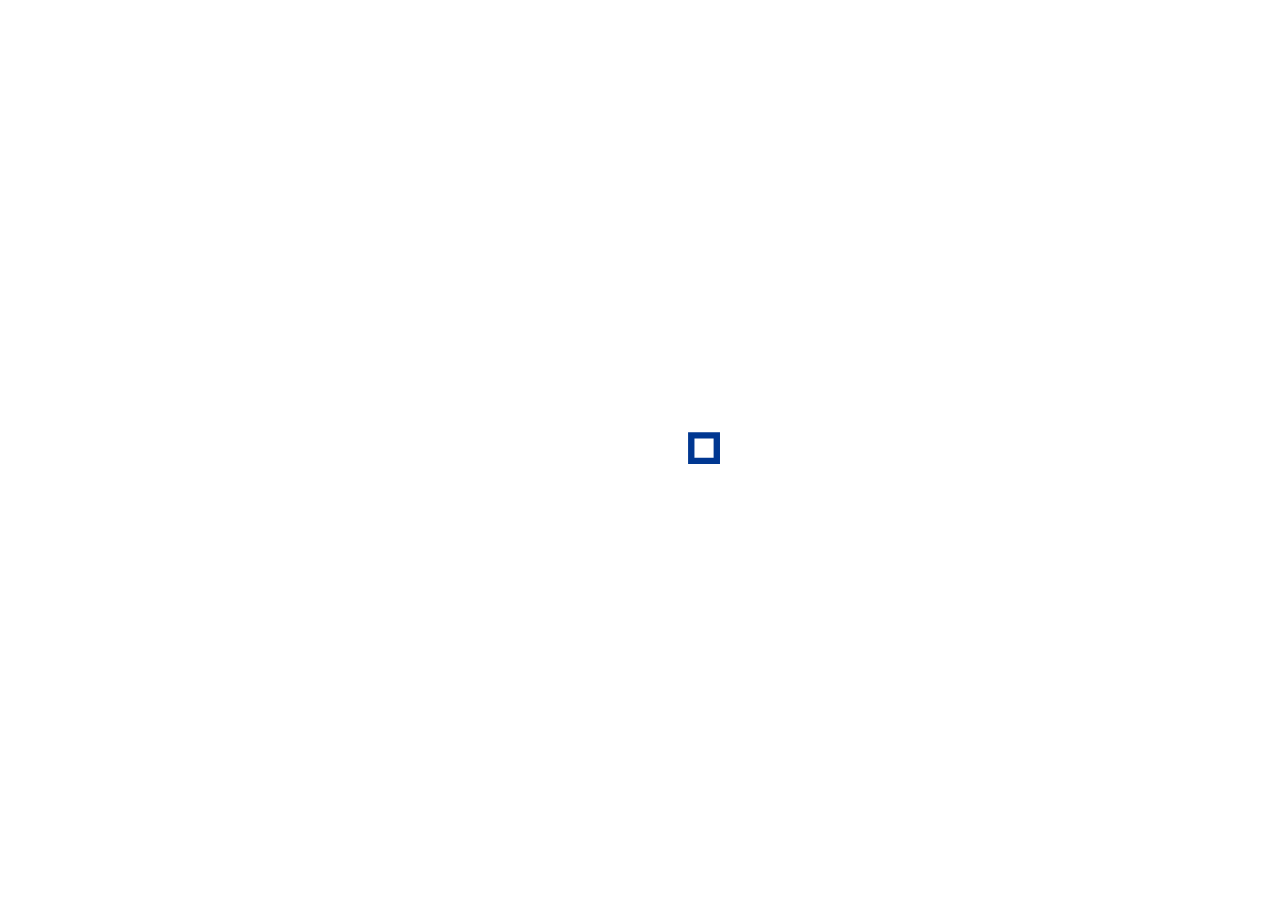
<file: index.html>
<!DOCTYPE html>
<html lang="en" dir="ltr">
  <head>
    <meta charset="utf-8">
    <title>Ps5</title>
    <link rel="stylesheet" href="css/index.css">
  </head>
  <body>
    <div id="loadingScreen" class="loadingScreen">
      <div class="loadingCon">
        <div class="logoClip">
            <svg xmlns="http://www.w3.org/2000/svg" viewBox="0 0 400.53 80.19"><path id="Path_10" data-name="Path 10" d="M322.94,79.84h79.88V0H322.94Zm16-63.9h47.92V63.86H338.92Z" transform="translate(-2.29 0.35)"/><path id="Path_5" data-name="Path 5" d="M257.92-.35a39.94,39.94,0,1,0,39.94,39.94h0A40,40,0,0,0,257.92-.35Zm0,63.9a24,24,0,1,1,24-24,24,24,0,0,1-24,24Z" transform="translate(-2.29 0.35)"/><path id="Path_6" data-name="Path 6" d="M2.29,79.65H93.72L48-.35Zm27.53-16L48,31.85,66.19,63.67Z" transform="translate(-2.29 0.35)"/><path id="Path_8" data-name="Path 8" d="M125,78.66l28-28,27.95,28,11.3-11.3-28-28,28-27.95L180.92.15,153,28.11l-28-28-11.3,11.3,28,28-28,28Z" transform="translate(-2.29 0.35)"/></svg>
        </div>
        <div class="logoVierkant">
          <svg xmlns="http://www.w3.org/2000/svg" viewBox="0 0 400.53 80.19"><path id="Path_10" data-name="Path 10" d="M322.94,79.84h79.88V0H322.94Zm16-63.9h47.92V63.86H338.92Z" transform="translate(-2.29 0.35)"/></svg>
        </div>
      </div>
    </div>
    <div class="keuzeMenuWrap" >
      <div class="keuzeMenu keuzeEen" id="keuzeEen" >
        <div class="keuzeEenAchtergrond" ></div>
        <div id="keuzeEenItem" ></div>
        <div class="keuzeOverlay" >
          <div class="keuzeTekst" id="keuzeTekst1">
            <h1>PS5 Console</h1>
            <p>Begin nu met customize!</p>
            <button type="button" name="button" id="consoleBtn" class="buttonStart">Start hier</button>
          </div>
        </div>
      </div>
      <div class="keuzeMenu keuzeTwee" id="keuzeTwee" >
        <div class="keuzeTweeAchtergrond" ></div>
        <div id="keuzeTweeItem" ></div>
        <div class="keuzeOverlay" >
          <div class="keuzeTekst" id="keuzeTekst2">
            <h1>Games</h1>
            <p>Kies je eigen game!</p>
            <button type="button" name="button" id="gameBtn" class="buttonStart">Kies een game</button>
          </div>
        </div>
      </div>
      <div class="keuzeMenu keuzeDrie" id="keuzeDrie" >
        <div class="keuzeDrieAchtergrond" ></div>
        <div id="keuzeDrieItem" ></div>
        <div class="keuzeOverlay" >
          <div class="keuzeTekst" id="keuzeTekst3">
            <h1>PS5 Controller</h1>
            <p>Begin nu met customize!</p>
            <button type="button" name="button" id="controllerBtn" class="buttonStart">Start hier</button>
          </div>
        </div>
      </div>
    </div>
    <div class="messageWrap">
      <h1>Waar begin je?</h1>
    </div>
    <div class="menuWrap">
      <div id="menuContainer" class="menuContainer">
        <div id="menuBg" class="menuBg"></div>
        <div id="menuBgRight"></div>
        <ul>
          <li class="navBtn"><a href="#">FAQ</a></li>
          <li class="navBtn"><a href="#">Hoe werkt het?</a></li>
          <li class="navBtn"><a href="#">Support</a></li>
          <li class="navBtn"><a href="#">Demo's</a></li>
        </ul>
      </div>
      <div id="menuIcon" class="menuIcon">
        <div class="menuIconEl"></div>
        <div class="menuIconEl"></div>
        <div class="menuIconEl"></div>
      </div>
      <div class="menuItems"></div>
    </div>
    <script src="js/index.js"></script>
    <script src="js/home.js"></script>
  </body>
</html>
</file>
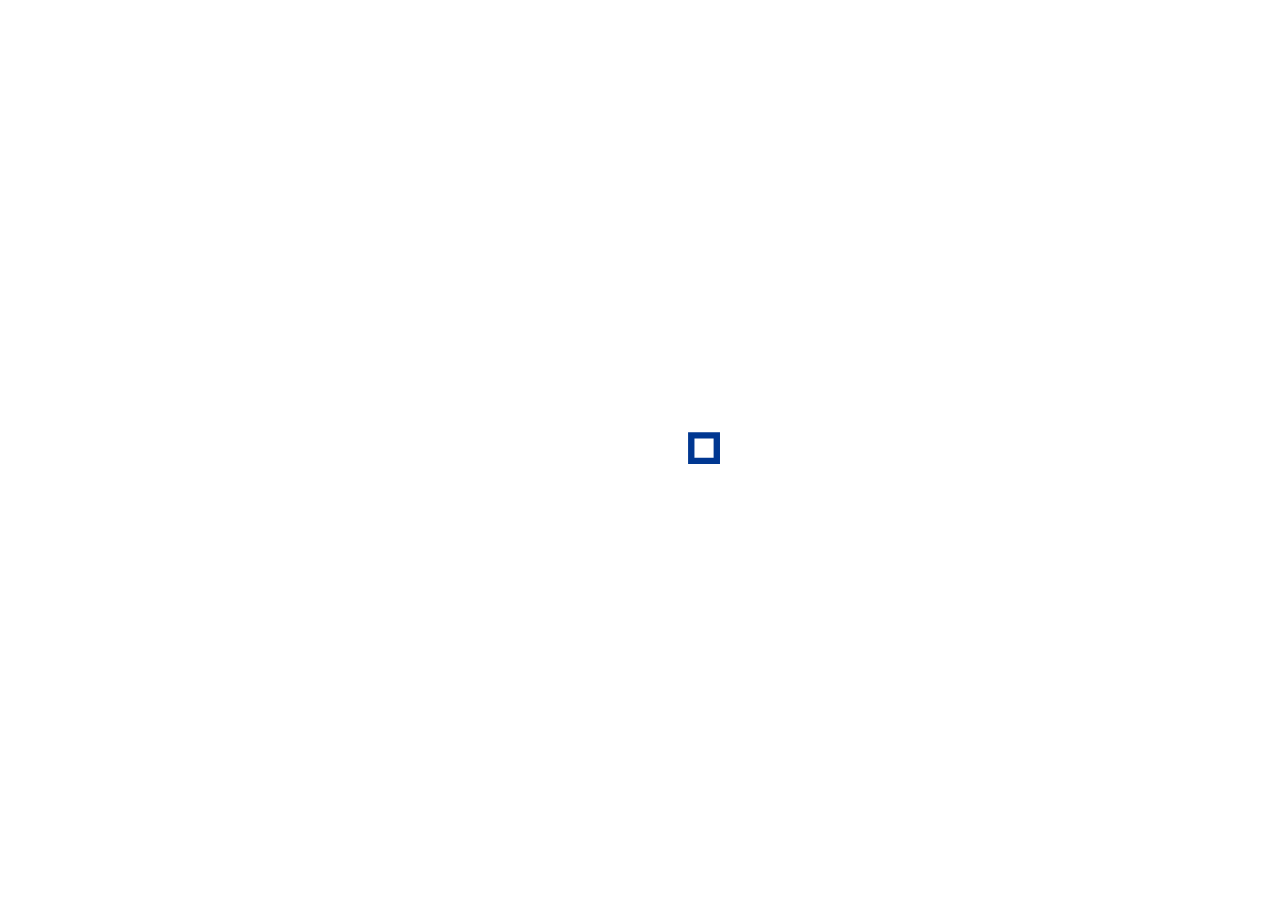
<file: confirmatie.html>
<!DOCTYPE html>
<html lang="en" dir="ltr">
  <head>
    <meta charset="utf-8">
    <title>Ps5</title>
    <link rel="stylesheet" href="css/index.css">
    <link rel="stylesheet" href="css/confirmatie.css">
  </head>
  <body>
    <div id="loadingScreen" class="loadingScreen">
      <div class="loadingCon">
        <div class="logoClip">
            <svg xmlns="http://www.w3.org/2000/svg" viewBox="0 0 400.53 80.19"><path id="Path_10" data-name="Path 10" d="M322.94,79.84h79.88V0H322.94Zm16-63.9h47.92V63.86H338.92Z" transform="translate(-2.29 0.35)"/><path id="Path_5" data-name="Path 5" d="M257.92-.35a39.94,39.94,0,1,0,39.94,39.94h0A40,40,0,0,0,257.92-.35Zm0,63.9a24,24,0,1,1,24-24,24,24,0,0,1-24,24Z" transform="translate(-2.29 0.35)"/><path id="Path_6" data-name="Path 6" d="M2.29,79.65H93.72L48-.35Zm27.53-16L48,31.85,66.19,63.67Z" transform="translate(-2.29 0.35)"/><path id="Path_8" data-name="Path 8" d="M125,78.66l28-28,27.95,28,11.3-11.3-28-28,28-27.95L180.92.15,153,28.11l-28-28-11.3,11.3,28,28-28,28Z" transform="translate(-2.29 0.35)"/></svg>
        </div>
        <div class="logoVierkant">
          <svg xmlns="http://www.w3.org/2000/svg" viewBox="0 0 400.53 80.19"><path id="Path_10" data-name="Path 10" d="M322.94,79.84h79.88V0H322.94Zm16-63.9h47.92V63.86H338.92Z" transform="translate(-2.29 0.35)"/></svg>
        </div>
      </div>
    </div>
    <div class="stapTerugWrap geluidje">
      <svg aria-hidden="true" focusable="false" data-prefix="fas" data-icon="chevron-down" class="svg-inline--fa fa-chevron-down fa-w-14" role="img" xmlns="http://www.w3.org/2000/svg" viewBox="0 0 448 512"><path d="M207.029 381.476L12.686 187.132c-9.373-9.373-9.373-24.569 0-33.941l22.667-22.667c9.357-9.357 24.522-9.375 33.901-.04L224 284.505l154.745-154.021c9.379-9.335 24.544-9.317 33.901.04l22.667 22.667c9.373 9.373 9.373 24.569 0 33.941L240.971 381.476c-9.373 9.372-24.569 9.372-33.942 0z"></path></svg>
      <button type="button" name="button" class="terugBtn">Vorige stap</button>
    </div>

    <div class="cutomizeVoortgangWrap">
      <div class="voortgangSlider">
        <div class="voortgangInnerSlider"></div>
      </div>
      <div class="voortgangItems">
        <div class="voortgangItemWrap">
          <div class="voortgangItem" id="voortgangItem1" ></div>
        </div>
        <div class="voortgangItemWrap" >
          <div class="voortgangItem" id="voortgangItem2" ></div>
        </div>
        <div class="voortgangItemWrap" >
          <div class="voortgangItem" id="voortgangItem3" ></div>
        </div>
        <div class="voortgangItemWrap" >
          <div class="voortgangItem" id="voortgangItem4" ></div>
        </div>
      </div>
    </div>


    <div class="confirmatieWrap">
      <div class="confirmatieForm">
        <form class="" action="index.html" method="post">
          <p>Vul jouw gegevens hieronder in om de bestelling af te ronden.</p>
          <div class="input1">
            <h3>Aanhef:</h3>
            <input type="radio" name="Aanhef" value="Mevrouw">
            <label for="Mevrouw">Mevrouw</label>
            <input type="radio" name="Aanhef" value="De heer">
            <label for="Deheer">De heer</label>
          </div>
          <div class="input1">
            <h3>Voornaam:</h3>
            <input type="text" name="voornaam" placeholder="">
          </div>
          <div class="input1">
            <h3>Achternaam:</h3>
            <input type="text" name="achternaam" placeholder="">
          </div>
          <div class="input1">
            <h3>Straatnaam:</h3>
            <input type="text" name="straat" placeholder="">
          </div>
          <div class="input1">
            <h3>Huisnummer:</h3>
            <input type="text" name="huisnummer" placeholder="">
          </div>
          <div class="input1">
            <h3>Postcode:</h3>
            <input type="text" name="postcode" placeholder="">
          </div>

          <div class="contactInfo">
            <div class="input2">
              <h3>E-mail:</h3>
              <input type="email" name="email" placeholder="">
            </div>
            <div class="input2">
              <h3>Telefoonummer:</h3>
              <input type="text" name="Telefoonummer" placeholder="">
            </div>
          </div>

          <div class="betalingsMethode">
            <div class="input2">
              <h3>Betalingsmethode:</h3>
                <select id="cars" name="Selecteer methode">
                  <option value="iDeal"><span></span>iDeal</option>
                  <option value="PayPal">PayPal</option>
                  <option value="Mastercard">Mastercard</option>
                </select>
            </div>
          </div>
        </form>
      </div>
      <div class="confirmatieGekozen">
        <div class="confirmatieGekozenCont">
          <h3 class="winkelW">Winkelwagen</h3>
          <div class="gekozenItemWrap" id="gekozenItem1">
            <div class="gekozenItemImg"></div>
            <div class="gekozenItemTekst">
              <h3>PS5 Console</h3>
              <p>Customized</p>
            </div>
          </div>
          <div class="gekozenItemWrap" id="gekozenItem2">
            <div class="gekozenItemImg"></div>
            <div class="gekozenItemTekst">
              <h3>PS5 Controller</h3>
              <p>Customized</p>
            </div>
          </div>
          <div class="gekozenItemWrap" id="gekozenItem3">
            <div class="gekozenItemImg"></div>
            <div class="gekozenItemTekst">
              <h3>PS5 - The Last Of Us II</h3>
              <p>Customized</p>
            </div>
          </div>
          <div class="betalenWrap">
            <p>Totaalprijs: <span>€1100,-</span></p>
            <button type="button" name="button" class="volgendeBtn geluidje">Betalen</button>
          </div>
        </div>
      </div>
    </div>
    <div class="menuWrap">
      <div id="menuContainer" class="menuContainer">
        <div id="menuBg" class="menuBg"></div>
        <div id="menuBgRight"></div>
        <ul>
          <li class="navBtn"><a href="#">FAQ</a></li>
          <li class="navBtn"><a href="#">Hoe werkt het?</a></li>
          <li class="navBtn"><a href="#">Support</a></li>
          <li class="navBtn"><a href="#">Demo's</a></li>
        </ul>
      </div>
      <div id="menuIcon" class="menuIcon">
        <div class="menuIconEl"></div>
        <div class="menuIconEl"></div>
        <div class="menuIconEl"></div>
      </div>
      <div class="menuItems"></div>
    </div>
    <script src="js/index.js"></script>
    <script src="js/confirmatie.js"></script>
  </body>
</html>
</file>
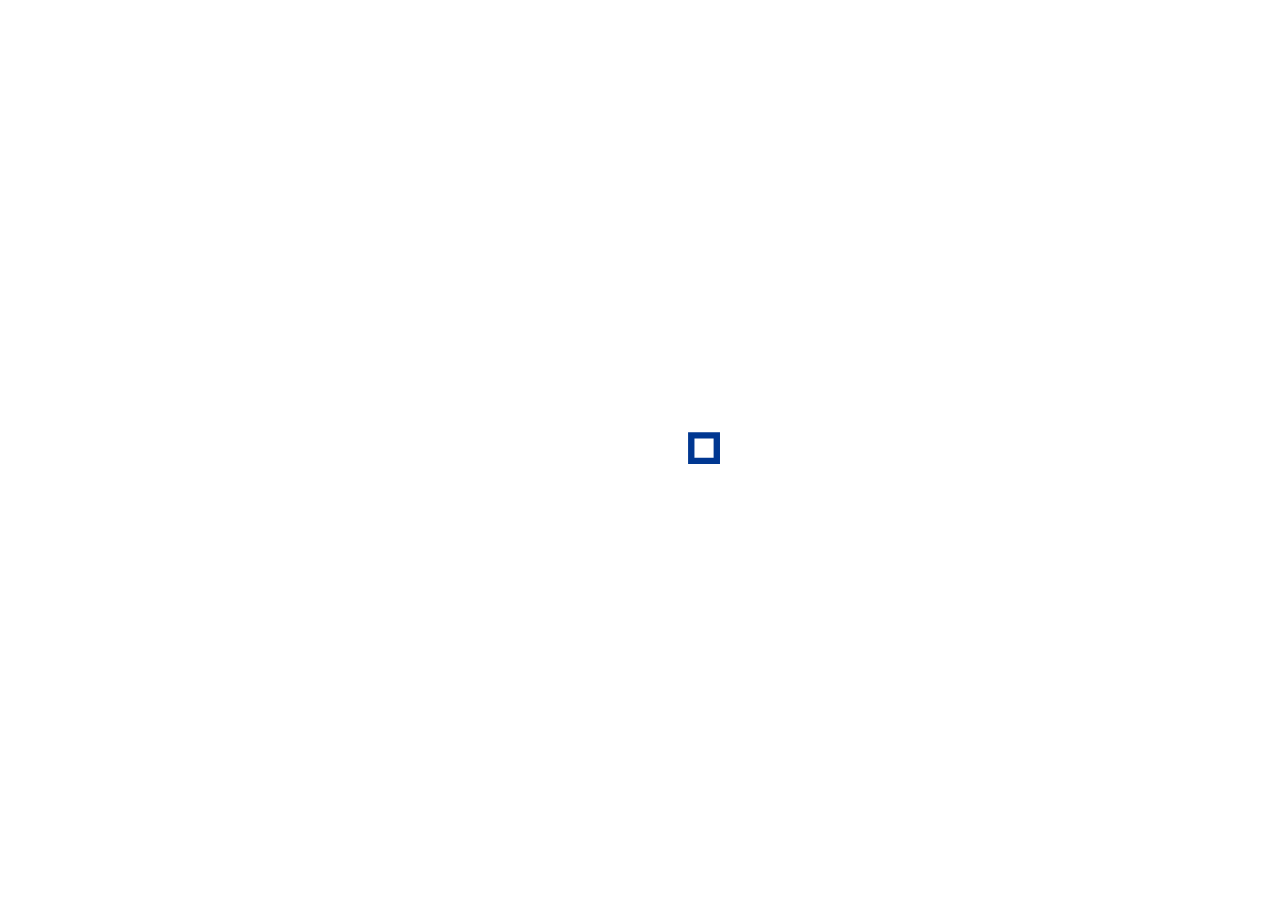
<file: console.html>
<!DOCTYPE html>
<html lang="en" dir="ltr">
  <head>
    <meta charset="utf-8">
    <title>Ps5</title>
    <link rel="stylesheet" href="css/index.css">
    <link rel="stylesheet" href="css/console.css">
  </head>
  <body>
    <div id="loadingScreen" class="loadingScreen">
      <div class="loadingCon">
        <div class="logoClip">
            <svg xmlns="http://www.w3.org/2000/svg" viewBox="0 0 400.53 80.19"><path id="Path_10" data-name="Path 10" d="M322.94,79.84h79.88V0H322.94Zm16-63.9h47.92V63.86H338.92Z" transform="translate(-2.29 0.35)"/><path id="Path_5" data-name="Path 5" d="M257.92-.35a39.94,39.94,0,1,0,39.94,39.94h0A40,40,0,0,0,257.92-.35Zm0,63.9a24,24,0,1,1,24-24,24,24,0,0,1-24,24Z" transform="translate(-2.29 0.35)"/><path id="Path_6" data-name="Path 6" d="M2.29,79.65H93.72L48-.35Zm27.53-16L48,31.85,66.19,63.67Z" transform="translate(-2.29 0.35)"/><path id="Path_8" data-name="Path 8" d="M125,78.66l28-28,27.95,28,11.3-11.3-28-28,28-27.95L180.92.15,153,28.11l-28-28-11.3,11.3,28,28-28,28Z" transform="translate(-2.29 0.35)"/></svg>
        </div>
        <div class="logoVierkant">
          <svg xmlns="http://www.w3.org/2000/svg" viewBox="0 0 400.53 80.19"><path id="Path_10" data-name="Path 10" d="M322.94,79.84h79.88V0H322.94Zm16-63.9h47.92V63.86H338.92Z" transform="translate(-2.29 0.35)"/></svg>
        </div>
      </div>
    </div>
    <div class="stapTerugWrap geluidje">
      <svg aria-hidden="true" focusable="false" data-prefix="fas" data-icon="chevron-down" class="svg-inline--fa fa-chevron-down fa-w-14" role="img" xmlns="http://www.w3.org/2000/svg" viewBox="0 0 448 512"><path fill="#fff" d="M207.029 381.476L12.686 187.132c-9.373-9.373-9.373-24.569 0-33.941l22.667-22.667c9.357-9.357 24.522-9.375 33.901-.04L224 284.505l154.745-154.021c9.379-9.335 24.544-9.317 33.901.04l22.667 22.667c9.373 9.373 9.373 24.569 0 33.941L240.971 381.476c-9.373 9.372-24.569 9.372-33.942 0z"></path></svg>
      <button type="button" name="button" class="terugBtn">Vorige stap</button>
    </div>
    <div class="cutomizeWrap" >
      <div class="cutomizePreview" id="cutomizePreview" >
        <div class="cutomizePreviewAchtergrond" ></div>
        <div id="cutomizePreviewItem" >
          <div class="previewItemImg"></div>
          <svg version="1.1" class="previewItemLaag1" id="itemLaagPrim" xmlns="http://www.w3.org/2000/svg" xmlns:xlink="http://www.w3.org/1999/xlink" x="0px" y="0px"
          	 viewBox="0 0 960 560" xml:space="preserve">
          <path class="st2" d="M678.7,496.6c-0.5-12.2-0.5-204.2-0.4-469.1c-0.1-0.2-0.3-0.5-0.5-0.8c-2.7-4.4-2.4-6.8-3.7-9.1
          	c-0.8-1.5-3.7-3.1-9.3-6.2c-5-2.7-7.4-3.9-7.2-3.9c1.3,0.4,2.6,0.8,3.8,1.2c-3.8-1.4-7.6-2.7-11.5-4.1c-17.5,2.7-35.1,5.5-52.6,8.2
          	c-1.3-0.6-2.5-1.2-3.8-1.8c-0.5-0.4-1.2-0.8-2.1-1.1c-2.2-0.7-4.1-0.3-4.9,0c-94,15.7-188.1,31.3-282.1,47c-2.4,1.3-4.2,2.7-5.7,3.5
          	c-1.1,0.6-3.1,1.8-4.7,4.1c-1.4,1.9-1.9,3.8-2.2,4.9c-0.3,2.6-0.7,5.1-1,7.7c-0.6,132.5-1.2,265-1.8,397.5c2.6,5,5.2,9.9,7.7,14.9
          	c4.7,3.2,9.4,6.4,14.2,9.7C420,510,529.1,520.9,638.1,531.7c2.5,0.2,4.9,0.5,7.4,0.7c2.3-1,4.7-2,7-3c5.6-2.4,11.3-4.7,16.8-6.9
          	c1.9-1.9,4.1-4.6,5.9-8.2C679.4,506.3,678.8,498.5,678.7,496.6z M432.7,240.8c1.2-4.6,3-5.1,4.3-4c1.3,1.1,2.2,4,2.2,4l6.8,21
          	l-4.8,0.1l-5-15.4c-0.6-1.8-1.3-2-1.7-0.6c-0.4,1.4-0.2,4,0.3,5.8l3.3,10.3l-5,0.1l-0.2-0.6c0,0-1-3-1.4-7.2
          	C431,250,431.4,244.8,432.7,240.8z M441,290.9c-1.1,4.7-3.4,5.5-4.8,3.4c-1.3-1.9-2.3-5.3-2.3-5.3l-4.4-13.7l4.8-0.1l3.2,9.9
          	c0.6,1.7,1.3,2,1.7,0.6c0.4-1.4,0.2-4-0.3-5.8l-1.6-4.7l4.3-0.1c0.1,0.3,0.1,0.6,0.2,0.9C442.6,280.8,442.4,285.9,441,290.9z
          	 M444,273.2l-36.6,0.5c0.6-4.1,2.1-10.1,2.9-13.3c2.3-8.2,5.2-11,12-11.1c6.6-0.1,9.1,4.6,6.7,10.6l-12.3,0.2
          	c-1.4,0-2.8,0.3-3.1,1.9c-0.3,1.2,0.7,1.9,2.1,1.9l30.7-0.4L444,273.2z"/>
          </svg>

          <svg version="1.1" class="previewItemLaag2" id="itemLaagSecnd"  xmlns="http://www.w3.org/2000/svg" xmlns:xlink="http://www.w3.org/1999/xlink" x="0px" y="0px"
          	 viewBox="0 0 960 560" xml:space="preserve">
          <path class="st0" d="M677.9,519.1c-1.4,0.5-3.1,1.2-5,2.1c2.5-1,5-2,7.5-3C679.6,518.5,678.8,518.7,677.9,519.1z"/>
          <path class="st1" d="M680.3,518.2c0.7-0.3,1.4-0.5,2.1-0.8c1.1-0.5,2.1-1.1,3.1-2.1c1.5-1.5,2.3-3,3.2-5.1c0.1-0.1,0.1-0.3,0.2-0.4
          	c0.5-1.4,1-2.7,1.5-4.1c0.4-1.5,0.8-3.2,1.1-5.1c0.1-14.8,0.2-37.6,0.2-65.4c0-4.1,0-8,0-11.7c-0.5-115.1-1-230.1-1.5-345.2
          	c0-2.7-0.1-5.4-0.1-8.2c-0.2-14.4-0.4-26.1-0.5-33.4c-0.2-2.4-0.7-5.3-1.8-8.5c-0.6-1.7-1.2-3.3-1.8-4.7c-0.5-1-1.3-2.5-2.6-4
          	c-2.6-3-5.6-4.6-11.7-7.1c-0.4-0.2-0.9-0.3-1.3-0.5c-3-1.1-6.1-2.2-9.1-3.3c-1.2-0.4-2.5-0.8-3.8-1.2c-0.2-0.1,2.2,1.1,7.2,3.9
          	c5.7,3.1,8.5,4.7,9.3,6.2c1.3,2.3,1,4.7,3.7,9.1c0.2,0.3,0.4,0.6,0.5,0.8c-0.1,264.9-0.1,456.9,0.4,469.1c0.1,1.9,0.6,9.7-3.5,17.7
          	c-1.8,3.6-4,6.3-5.9,8.2c1.2-0.5,2.4-0.9,3.5-1.4c2-0.9,3.7-1.6,5-2.1C678.8,518.7,679.6,518.5,680.3,518.2z"/>
          </svg>
        </div>
      </div>
      </div>
      <div class="cutomizeSection" id="cutomizeSection" >
        <div class="cutomizeSectionContainer">
          <div class="cutomizeVoortgangWrap">
            <div class="voortgangSlider">
              <div class="voortgangInnerSlider"></div>
            </div>
            <div class="voortgangItems">
              <div class="voortgangItemWrap">
                <div class="voortgangItem" id="voortgangItem1"></div>
              </div>
              <div class="voortgangItemWrap">
                <div class="voortgangItem" id="voortgangItem2"></div>
              </div>
              <div class="voortgangItemWrap">
                <div class="voortgangItem" id="voortgangItem3"></div>
              </div>
              <div class="voortgangItemWrap">
                <div class="voortgangItem" id="voortgangItem4"></div>
              </div>
            </div>
          </div>
          <h1>PS5 Console</h1>
          <p>Selecteer de kleuren die je op je console wil hebben.</p>
          <div class="custVlakWrap" >
            <div class="custVlakHead geluidje" id="primWrap">
              <div class="kleurSelected" id="kleurSelecPrim"></div>
              <h2>Primary color</h2>
              <svg aria-hidden="true" focusable="false" data-prefix="fas" data-icon="chevron-down" class="svg-inline--fa fa-chevron-down fa-w-14" role="img" xmlns="http://www.w3.org/2000/svg" viewBox="0 0 448 512"><path fill="currentColor" d="M207.029 381.476L12.686 187.132c-9.373-9.373-9.373-24.569 0-33.941l22.667-22.667c9.357-9.357 24.522-9.375 33.901-.04L224 284.505l154.745-154.021c9.379-9.335 24.544-9.317 33.901.04l22.667 22.667c9.373 9.373 9.373 24.569 0 33.941L240.971 381.476c-9.373 9.372-24.569 9.372-33.942 0z"></path></svg>
            </div>
            <div class="custVlakBody" id="primBody">
            </div>
          </div>

          <div class="custVlakWrap" >
            <div class="custVlakHead geluidje" id="secndWrap">
              <div class="kleurSelected" id="kleurSelecSecnd"></div>
              <h2>Secondary color</h2>
              <svg aria-hidden="true" focusable="false" data-prefix="fas" data-icon="chevron-down" class="svg-inline--fa fa-chevron-down fa-w-14" role="img" xmlns="http://www.w3.org/2000/svg" viewBox="0 0 448 512"><path fill="currentColor" d="M207.029 381.476L12.686 187.132c-9.373-9.373-9.373-24.569 0-33.941l22.667-22.667c9.357-9.357 24.522-9.375 33.901-.04L224 284.505l154.745-154.021c9.379-9.335 24.544-9.317 33.901.04l22.667 22.667c9.373 9.373 9.373 24.569 0 33.941L240.971 381.476c-9.373 9.372-24.569 9.372-33.942 0z"></path></svg>
            </div>
            <div class="custVlakBody" id="secndBody">
            </div>
          </div>

          <button type="button" name="button" class="volgendeBtn geluidje">Volgende stap</button>

        </div>
      </div>
    </div>
    <div class="menuWrap">
      <div id="menuContainer" class="menuContainer">
        <div id="menuBg" class="menuBg"></div>
        <div id="menuBgRight"></div>
        <ul>
          <li class="navBtn"><a href="#">FAQ</a></li>
          <li class="navBtn"><a href="#">Hoe werkt het?</a></li>
          <li class="navBtn"><a href="#">Support</a></li>
          <li class="navBtn"><a href="#">Demo's</a></li>
        </ul>
      </div>
      <div id="menuIcon" class="menuIcon">
        <div class="menuIconEl"></div>
        <div class="menuIconEl"></div>
        <div class="menuIconEl"></div>
      </div>
      <div class="menuItems"></div>
    </div>
    <script src="js/index.js"></script>
    <script src="js/console.js"></script>
  </body>
</html>
</file>
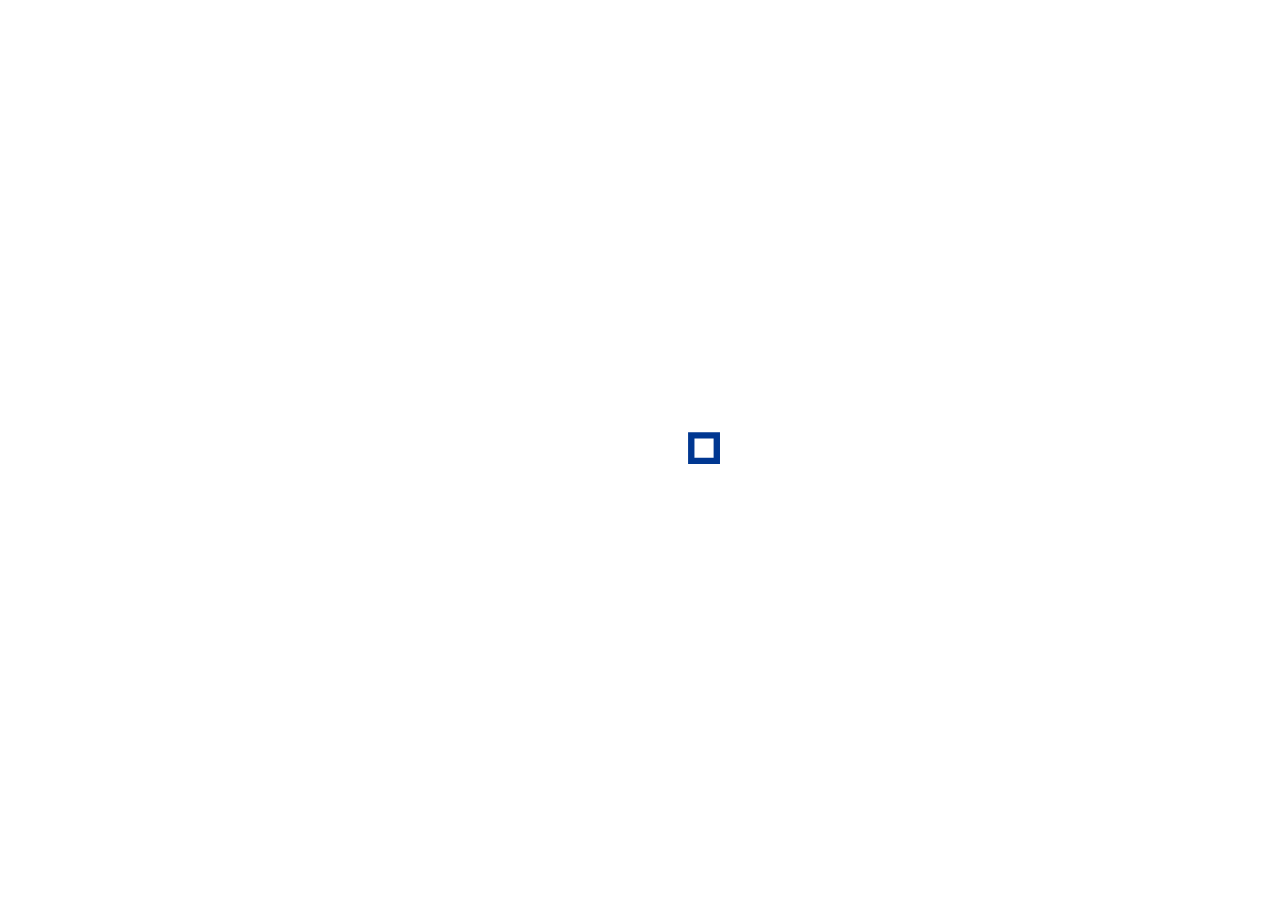
<file: controller.html>
<!DOCTYPE html>
<html lang="en" dir="ltr">
  <head>
    <meta charset="utf-8">
    <title>Ps5</title>
    <link rel="stylesheet" href="css/index.css">
    <link rel="stylesheet" href="css/controller.css">
  </head>
  <body>
    <div id="loadingScreen" class="loadingScreen">
      <div class="loadingCon">
        <div class="logoClip">
            <svg xmlns="http://www.w3.org/2000/svg" viewBox="0 0 400.53 80.19"><path id="Path_10" data-name="Path 10" d="M322.94,79.84h79.88V0H322.94Zm16-63.9h47.92V63.86H338.92Z" transform="translate(-2.29 0.35)"/><path id="Path_5" data-name="Path 5" d="M257.92-.35a39.94,39.94,0,1,0,39.94,39.94h0A40,40,0,0,0,257.92-.35Zm0,63.9a24,24,0,1,1,24-24,24,24,0,0,1-24,24Z" transform="translate(-2.29 0.35)"/><path id="Path_6" data-name="Path 6" d="M2.29,79.65H93.72L48-.35Zm27.53-16L48,31.85,66.19,63.67Z" transform="translate(-2.29 0.35)"/><path id="Path_8" data-name="Path 8" d="M125,78.66l28-28,27.95,28,11.3-11.3-28-28,28-27.95L180.92.15,153,28.11l-28-28-11.3,11.3,28,28-28,28Z" transform="translate(-2.29 0.35)"/></svg>
        </div>
        <div class="logoVierkant">
          <svg xmlns="http://www.w3.org/2000/svg" viewBox="0 0 400.53 80.19"><path id="Path_10" data-name="Path 10" d="M322.94,79.84h79.88V0H322.94Zm16-63.9h47.92V63.86H338.92Z" transform="translate(-2.29 0.35)"/></svg>
        </div>
      </div>
    </div>
    <div class="stapTerugWrap geluidje">
      <svg aria-hidden="true" focusable="false" data-prefix="fas" data-icon="chevron-down" class="svg-inline--fa fa-chevron-down fa-w-14" role="img" xmlns="http://www.w3.org/2000/svg" viewBox="0 0 448 512"><path fill="#fff" d="M207.029 381.476L12.686 187.132c-9.373-9.373-9.373-24.569 0-33.941l22.667-22.667c9.357-9.357 24.522-9.375 33.901-.04L224 284.505l154.745-154.021c9.379-9.335 24.544-9.317 33.901.04l22.667 22.667c9.373 9.373 9.373 24.569 0 33.941L240.971 381.476c-9.373 9.372-24.569 9.372-33.942 0z"></path></svg>
      <button type="button" class="terugBtn" name="button">Vorige stap</button>
    </div>
    <div class="cutomizeWrap" >
      <div class="cutomizePreview" id="cutomizePreview" >
        <div class="cutomizePreviewAchtergrond" ></div>
        <div id="cutomizePreviewItem" >
          <div class="previewItemImg"></div>
          <svg xmlns="http://www.w3.org/2000/svg" viewBox="0 0 528.6 341.05" class="previewItemLaag1" id="itemLaagPrim"><g id="Laag_2" data-name="Laag 2"><g id="Laag_1-2" data-name="Laag 1"><path d="M528.43,240.36c-.85-24.94-1.68-49.46-8.2-82.83-6.37-32.52-14.78-56.29-20.68-72.74a568.73,568.73,0,0,0-26-61,303.1,303.1,0,0,0-80-16.83,4.12,4.12,0,0,1-1.46,1.94c-2,1.44-4.55.28-4.67.22-14.33-2.16-32-4.44-52.33-6.16A678.7,678.7,0,0,0,263.66.08c-38.4.63-105.3,5.45-114.47,8.12-1.25.36-5.05,1.74-9.15.67-1.34-.35-4.84-1.51-4.85-1.52C95,13.7,85.68,15.75,85.68,15.75,72.17,18.7,55.39,23.06,55.2,23.11c-.42,1-18.79,40.25-31.4,78.58A480.43,480.43,0,0,0,6.11,174.3a449.25,449.25,0,0,0-6,79.85c.2,10.3.75,18.9,1.24,25a114.88,114.88,0,0,0,7.76,31.68c3.48,8.61,6.57,16,14.12,22.25,1.5,1.24,13.65,11.1,21.4,7a10.21,10.21,0,0,0,4.25-4.85c6.67-13.86,15.5-42.23,17-47.06,4-11.76,9.21-25.9,15.86-41.72,8.59-20.46,16-35.09,23-48.82,10.6-20.9,16-31.54,23-40.68,11.69-15.5,18.56-23.37,18.56-23.37,5.68-6.49,10.25-11.19,15-19.61,3-5.21,5.25-9.26,6.44-15.07,1.42-7,.3-11.82-2.77-25.94-3.81-17.58-5.59-26.4-5.71-26.78-.52-1.56-6.13-18.44-5.63-27.67a10.37,10.37,0,0,1,2.17-6.22,9.86,9.86,0,0,1,5-3.08,34.62,34.62,0,0,0-1.51,11.51c.22,5.37,1.68,9,2.91,12.83.64,2,1.81,8.17,4.14,20.54,5,26.6,5.08,31.06,9,40.56,3.62,8.75,6.59,12.26,10,14.6,6.36,4.3,13.41,4,16.92,3.89,13.75-.46,32.44-.2,56.66.41l67.81-.83a24.37,24.37,0,0,0,14.18-2.3,24.64,24.64,0,0,0,9.52-8.89c3.28-5,2.94-7.83,7-23,1.3-4.93,1.18-4,2.42-8.69,3.66-13.83,3.07-15.78,6.13-28.86,3.22-13.79,5.74-19.61,3.34-28.58-.25-1-.51-1.74-.69-2.25a6.29,6.29,0,0,1,4.22,1.16,6.67,6.67,0,0,1,2.23,4.37c1.11,6.15-.62,12.75-1.59,16.54s-1.65,7.75-2.79,11.54C363.51,67.17,359.51,81,362.08,96.2a50.81,50.81,0,0,0,4.28,14c3,6.23,6.13,9.26,13.41,18.25,3.72,4.61,7.19,9.41,10.84,14.07C402,157,417.14,182,429.89,208.23c3.51,7.22.5,1.61,18.78,43.6,7.82,18,12.58,28.68,17.73,44.44,3.38,10.34,5.66,19,7.09,24.83.17.84,3.48,16.37,13.78,18.94s20.07-9.76,24.37-15.21c6.55-8.29,10.48-18,13.59-36.07A234.42,234.42,0,0,0,528.43,240.36ZM85.66,60a5.73,5.73,0,0,1,1.67-4,5.86,5.86,0,0,1,4-1.67,40.45,40.45,0,0,1,15.73,0A5.71,5.71,0,0,1,112.81,60V74.52a5.72,5.72,0,0,1-1.65,4l-7.87,7.93a5.7,5.7,0,0,1-8.11,0l-7.87-7.93a5.76,5.76,0,0,1-1.65-4Zm-4.58,48a5.72,5.72,0,0,1-4,1.65H62.58a5.72,5.72,0,0,1-4-1.67,5.86,5.86,0,0,1-1.67-4,40.45,40.45,0,0,1,0-15.73,5.71,5.71,0,0,1,5.71-5.71H77.06a5.73,5.73,0,0,1,4,1.66L89,92a5.7,5.7,0,0,1,0,8.11Zm31.73,24.22a5.69,5.69,0,0,1-1.67,4,5.84,5.84,0,0,1-4,1.68,40.45,40.45,0,0,1-15.73,0,5.71,5.71,0,0,1-5.71-5.71V117.76a5.74,5.74,0,0,1,1.65-4l7.87-7.94a5.72,5.72,0,0,1,8.11,0l7.87,7.94a5.7,5.7,0,0,1,1.65,4ZM142.14,104a5.86,5.86,0,0,1-1.67,4,5.72,5.72,0,0,1-4,1.67H122a5.72,5.72,0,0,1-4-1.65L110,100.15A5.7,5.7,0,0,1,110,92l7.93-7.86a5.73,5.73,0,0,1,4-1.66h14.48a5.71,5.71,0,0,1,5.71,5.71,40.45,40.45,0,0,1,0,15.73Zm248.24,9.31A17.22,17.22,0,1,1,407.6,96.05,17.22,17.22,0,0,1,390.38,113.27Zm38.72,38.82a17.22,17.22,0,1,1,17.22-17.22A17.22,17.22,0,0,1,429.1,152.09Zm0-77.31a17.22,17.22,0,1,1,17.22-17.22A17.22,17.22,0,0,1,429.1,74.78Zm38.7,38.49A17.22,17.22,0,1,1,485,96.05,17.21,17.21,0,0,1,467.8,113.27Z"/></g></g></svg>
          <svg xmlns="http://www.w3.org/2000/svg" viewBox="0 0 444.62 256.63" class="previewItemLaag2" id="itemLaagSecnd"><g id="Laag_2" data-name="Laag 2"><g id="Laag_1-2" data-name="Laag 1"><path d="M443.25,250.62c-10.3-2.57-13.61-18.1-13.77-18.94-1.43-5.83-3.72-14.49-7.1-24.83-5.15-15.75-9.91-26.46-17.73-44.43-18.28-42-15.27-36.38-18.78-43.61C373.12,92.58,358,67.59,346.6,53.07,343,48.41,339.47,43.61,335.75,39c-7.28-9-10.41-12-13.41-18.26a50.25,50.25,0,0,1-4.27-14,55.79,55.79,0,0,1-.7-6.51L317.24,0c-.27,2.49-1.93,15.23-13.15,23.88a34.49,34.49,0,0,1-18.78,7q-33,.06-66,0-34.34-.08-68.69-.27a31,31,0,0,1-19.85-11.27,30.09,30.09,0,0,1-6.17-16.1c-.13.21-.26.43-.4.64a27.75,27.75,0,0,1-.6,5.58c-1.18,5.81-3.48,9.87-6.43,15.07-4.78,8.42-9.35,13.12-15,19.61,0,0-4,4.6-11.11,13.66a113.9,113.9,0,0,0-12.09,15.6c-1.14,1.77-3.24,5.16-15.55,29.34l-2.77,5.45c-7,13.73-14.35,28.36-22.95,48.82C31,172.81,25.82,187,21.81,198.72c-1.49,4.83-10.31,33.19-17,47.05a10.24,10.24,0,0,1-4.24,4.85c-.19.1-.39.19-.58.27,4.67.36,8.53.92,11.44,1.44,5,.87,8,1.75,12,.7A18.37,18.37,0,0,0,32,247.66c4.57-12.16,20.46-53.94,35.68-84.25A62.1,62.1,0,0,1,80.32,146c3.6-3.47,16.78-16.14,36-15.84a45.07,45.07,0,0,1,17.71,4q73.25-.74,146.5-.81h34.61a31.93,31.93,0,0,1,10.47-3.48c13.25-1.92,24,5.5,28.44,8.58,19.21,13.28,27.05,36.57,33.54,55.81,6.15,18.26,15.32,35.41,21.47,53.67a13.08,13.08,0,0,0,4.56,6.71c4.78,3.42,11.21,1.88,20.85-.57a96.78,96.78,0,0,0,10.2-3.2A11.31,11.31,0,0,1,443.25,250.62ZM137,107.86a30.05,30.05,0,1,1,30-30A30.05,30.05,0,0,1,137,107.86Zm168.58,0a30.05,30.05,0,1,1,30-30A30,30,0,0,1,305.6,107.86Z"/></g></g></svg>
          <svg xmlns="http://www.w3.org/2000/svg" viewBox="0 0 228.67 60.1" class="previewItemLaag3" id="itemLaagJoy"><g id="Laag_2" data-name="Laag 2"><g id="Laag_1-2" data-name="Laag 1"><circle cx="30.05" cy="30.05" r="30.05"/><circle cx="198.62" cy="30.05" r="30.05"/></g></g></svg>
          <svg xmlns="http://www.w3.org/2000/svg" viewBox="0 0 428.93 111.75" class="previewItemLaag4" id="itemLaagBtn"><g id="Laag_2" data-name="Laag 2"><g id="Laag_1-2" data-name="Laag 1"><path d="M21,42.18H6.48A5.71,5.71,0,0,0,.77,47.89,41.31,41.31,0,0,0,0,55.36a40.71,40.71,0,0,0,.77,8.26,5.84,5.84,0,0,0,1.68,4,5.69,5.69,0,0,0,4,1.67H21a5.7,5.7,0,0,0,4-1.65l7.94-7.87a5.72,5.72,0,0,0,0-8.11L25,43.84A5.71,5.71,0,0,0,21,42.18Z" /><path d="M29.57,77.42V91.9a5.71,5.71,0,0,0,5.71,5.71,40.4,40.4,0,0,0,15.72,0,5.81,5.81,0,0,0,4-1.68,5.65,5.65,0,0,0,1.67-4V77.42a5.7,5.7,0,0,0-1.65-4L47.2,65.46a5.73,5.73,0,0,0-8.12,0L31.22,73.4A5.7,5.7,0,0,0,29.57,77.42Z"/><path d="M56.71,34.18V19.7A5.71,5.71,0,0,0,51,14a40.4,40.4,0,0,0-15.72,0,5.83,5.83,0,0,0-4,1.68,5.65,5.65,0,0,0-1.67,4V34.18a5.72,5.72,0,0,0,1.65,4l7.86,7.93a5.71,5.71,0,0,0,8.12,0l7.86-7.93A5.72,5.72,0,0,0,56.71,34.18Z" /><path d="M65.86,42.18H80.33A5.71,5.71,0,0,1,86,47.89a40.35,40.35,0,0,1,.78,7.47A39.93,39.93,0,0,1,86,63.62a5.81,5.81,0,0,1-1.67,4,5.7,5.7,0,0,1-4,1.67H65.86a5.7,5.7,0,0,1-4-1.65L53.9,59.81a5.72,5.72,0,0,1,0-8.11l7.94-7.86A5.71,5.71,0,0,1,65.86,42.18Z"/><circle cx="373.01" cy="17.22" r="17.22" /><circle cx="411.71" cy="55.71" r="17.22"/><circle cx="373.01" cy="94.53" r="17.22" /><circle cx="334.28" cy="55.71" r="17.22"/></g></g></svg>
        </div>
      </div>
      <div class="cutomizeSection" id="cutomizeSection" >
        <div class="cutomizeSectionContainer">
          <div class="cutomizeVoortgangWrap">
            <div class="voortgangSlider">
              <div class="voortgangInnerSlider"></div>
            </div>
            <div class="voortgangItems">
              <div class="voortgangItemWrap">
                <div class="voortgangItem" id="voortgangItem1"></div>
              </div>
              <div class="voortgangItemWrap">
                <div class="voortgangItem" id="voortgangItem2"></div>
              </div>
              <div class="voortgangItemWrap">
                <div class="voortgangItem" id="voortgangItem3"></div>
              </div>
              <div class="voortgangItemWrap">
                <div class="voortgangItem" id="voortgangItem4"></div>
              </div>
            </div>
          </div>
          <h1>PS5 Controller</h1>
          <p>Selecteer de kleuren die je op je controller wil hebben.</p>



          <div class="custVlakWrap" >
            <div class="custVlakHead geluidje" id="primWrap">
              <div class="kleurSelected" id="kleurSelecPrim"></div>
              <h2>Primary color</h2>
              <svg aria-hidden="true" focusable="false" data-prefix="fas" data-icon="chevron-down" class="svg-inline--fa fa-chevron-down fa-w-14" role="img" xmlns="http://www.w3.org/2000/svg" viewBox="0 0 448 512"><path fill="currentColor" d="M207.029 381.476L12.686 187.132c-9.373-9.373-9.373-24.569 0-33.941l22.667-22.667c9.357-9.357 24.522-9.375 33.901-.04L224 284.505l154.745-154.021c9.379-9.335 24.544-9.317 33.901.04l22.667 22.667c9.373 9.373 9.373 24.569 0 33.941L240.971 381.476c-9.373 9.372-24.569 9.372-33.942 0z"></path></svg>
            </div>
            <div class="custVlakBody" id="primBody">
            </div>
          </div>

          <div class="custVlakWrap" >
            <div class="custVlakHead geluidje" id="secndWrap">
              <div class="kleurSelected" id="kleurSelecSecnd"></div>
              <h2>Secondary color</h2>
              <svg aria-hidden="true" focusable="false" data-prefix="fas" data-icon="chevron-down" class="svg-inline--fa fa-chevron-down fa-w-14" role="img" xmlns="http://www.w3.org/2000/svg" viewBox="0 0 448 512"><path fill="currentColor" d="M207.029 381.476L12.686 187.132c-9.373-9.373-9.373-24.569 0-33.941l22.667-22.667c9.357-9.357 24.522-9.375 33.901-.04L224 284.505l154.745-154.021c9.379-9.335 24.544-9.317 33.901.04l22.667 22.667c9.373 9.373 9.373 24.569 0 33.941L240.971 381.476c-9.373 9.372-24.569 9.372-33.942 0z"></path></svg>
            </div>
            <div class="custVlakBody" id="secndBody">
            </div>
          </div>

          <div class="custVlakWrap">
            <div class="custVlakHead geluidje"  id="thumbsWrap">
              <div class="kleurSelected" id="kleurSelecThumb"></div>
              <h2>Joysticks</h2>
              <svg aria-hidden="true" focusable="false" data-prefix="fas" data-icon="chevron-down" class="svg-inline--fa fa-chevron-down fa-w-14" role="img" xmlns="http://www.w3.org/2000/svg" viewBox="0 0 448 512"><path fill="currentColor" d="M207.029 381.476L12.686 187.132c-9.373-9.373-9.373-24.569 0-33.941l22.667-22.667c9.357-9.357 24.522-9.375 33.901-.04L224 284.505l154.745-154.021c9.379-9.335 24.544-9.317 33.901.04l22.667 22.667c9.373 9.373 9.373 24.569 0 33.941L240.971 381.476c-9.373 9.372-24.569 9.372-33.942 0z"></path></svg>
            </div>
            <div class="custVlakBody" id="thumbsBody">
            </div>
          </div>

          <div class="custVlakWrap">
            <div class="custVlakHead geluidje"  id="btnWrap">
              <div class="kleurSelected" id="kleurSelecBtn"></div>
              <h2>Buttons</h2>
              <svg aria-hidden="true" focusable="false" data-prefix="fas" data-icon="chevron-down" class="svg-inline--fa fa-chevron-down fa-w-14" role="img" xmlns="http://www.w3.org/2000/svg" viewBox="0 0 448 512"><path fill="currentColor" d="M207.029 381.476L12.686 187.132c-9.373-9.373-9.373-24.569 0-33.941l22.667-22.667c9.357-9.357 24.522-9.375 33.901-.04L224 284.505l154.745-154.021c9.379-9.335 24.544-9.317 33.901.04l22.667 22.667c9.373 9.373 9.373 24.569 0 33.941L240.971 381.476c-9.373 9.372-24.569 9.372-33.942 0z"></path></svg>
            </div>
            <div class="custVlakBody" id="btnBody">
            </div>
          </div>

          <button type="button" name="button" class="volgendeBtn geluidje">Volgende stap</button>

        </div>
      </div>
    </div>
    <div class="menuWrap">
      <div id="menuContainer" class="menuContainer">
        <div id="menuBg" class="menuBg"></div>
        <div id="menuBgRight"></div>
        <ul>
          <li class="navBtn"><a href="#">FAQ</a></li>
          <li class="navBtn"><a href="#">Hoe werkt het?</a></li>
          <li class="navBtn"><a href="#">Support</a></li>
          <li class="navBtn"><a href="#">Demo's</a></li>
        </ul>
      </div>
      <div id="menuIcon" class="menuIcon">
        <div class="menuIconEl"></div>
        <div class="menuIconEl"></div>
        <div class="menuIconEl"></div>
      </div>
      <div class="menuItems"></div>
    </div>
    <script src="js/index.js"></script>
    <script src="js/controller.js"></script>
  </body>
</html>
</file>
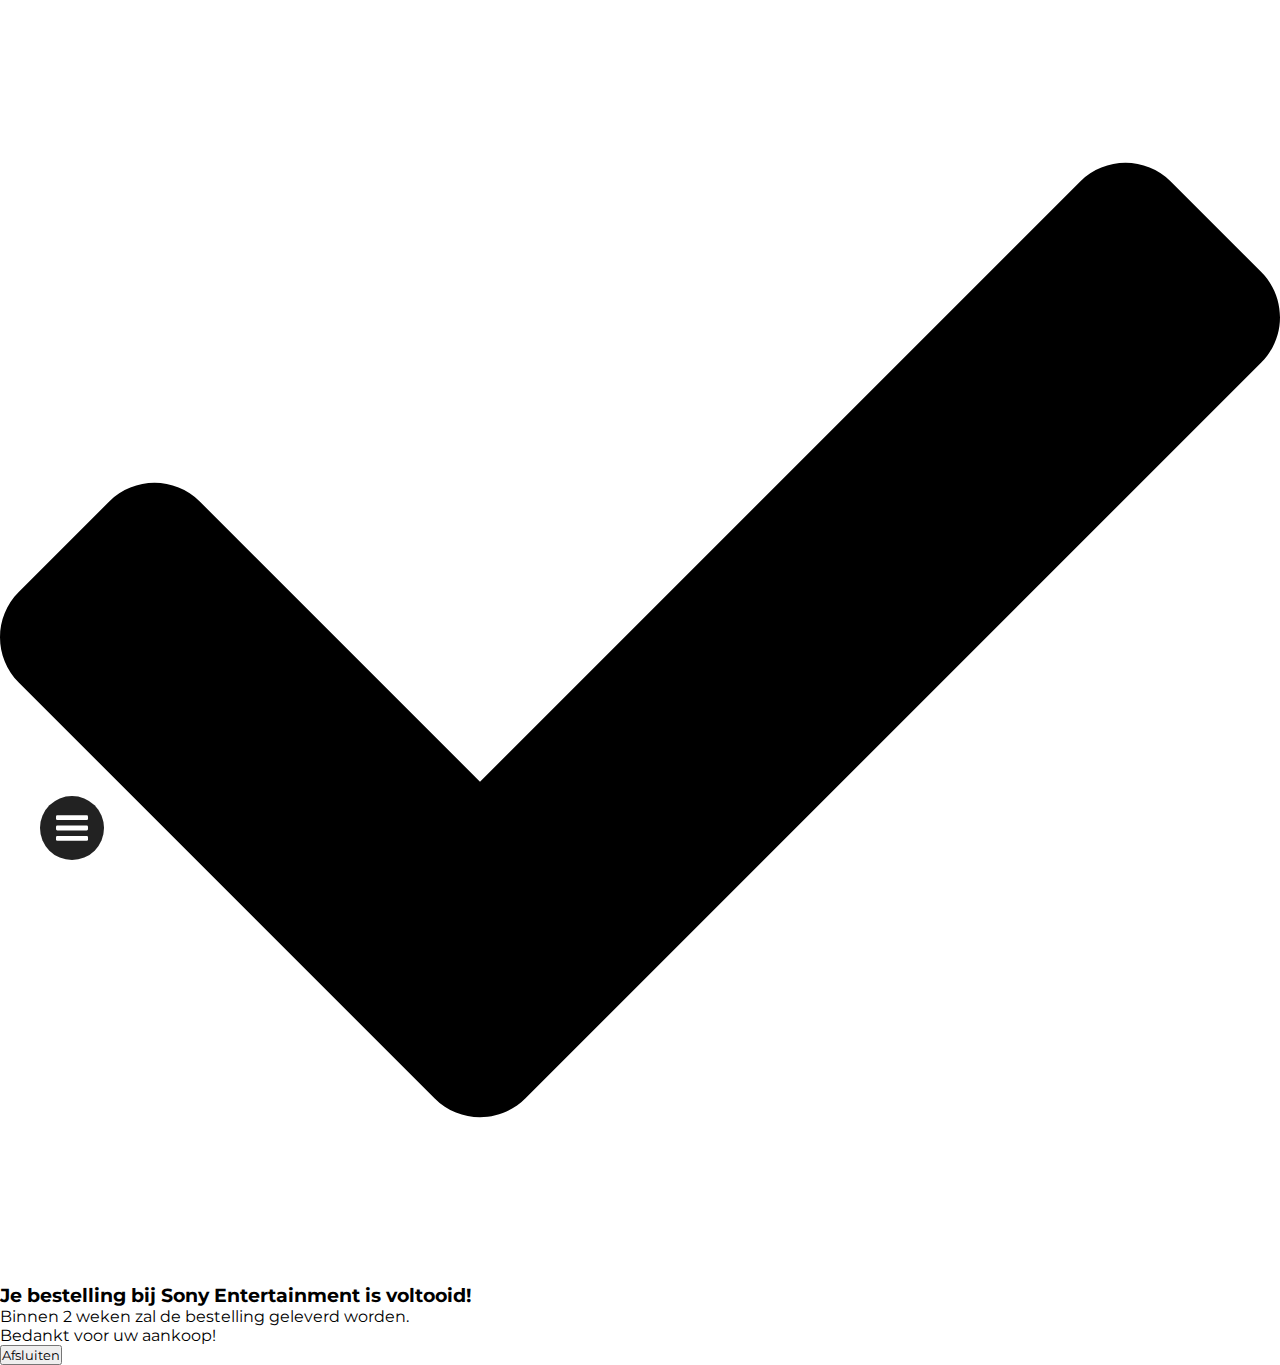
<file: geslaagd.html>
<!DOCTYPE html>
<html lang="en" dir="ltr">
  <head>
    <meta charset="utf-8">
    <title>Ps5</title>
    <link rel="stylesheet" href="css/index.css">
    <link rel="stylesheet" href="css/confirmatie.css">
  </head>
  <body>

    <div class="geslaagdWrap">
      <svg aria-hidden="true" focusable="false" data-prefix="fas" data-icon="check" class="svg-inline--fa fa-check fa-w-16" role="img" xmlns="http://www.w3.org/2000/svg" viewBox="0 0 512 512"><path d="M173.898 439.404l-166.4-166.4c-9.997-9.997-9.997-26.206 0-36.204l36.203-36.204c9.997-9.998 26.207-9.998 36.204 0L192 312.69 432.095 72.596c9.997-9.997 26.207-9.997 36.204 0l36.203 36.204c9.997 9.997 9.997 26.206 0 36.204l-294.4 294.401c-9.998 9.997-26.207 9.997-36.204-.001z"></path></svg>
      <h3>Je bestelling bij Sony Entertainment is voltooid!</h3>
      <p>Binnen 2 weken zal de bestelling geleverd worden.</p>
      <p>Bedankt voor uw aankoop!</p>
      <a href="index.html"><button type="button" name="button" class="volgendeBtn geluidje">Afsluiten</button></a>
    </div>
    <div class="menuWrap">
      <div id="menuContainer" class="menuContainer">
        <div id="menuBg" class="menuBg"></div>
        <div id="menuBgRight"></div>
        <ul>
          <li class="navBtn"><a href="#">FAQ</a></li>
          <li class="navBtn"><a href="#">Hoe werkt het?</a></li>
          <li class="navBtn"><a href="#">Support</a></li>
          <li class="navBtn"><a href="#">Demo's</a></li>
        </ul>
      </div>
      <div id="menuIcon" class="menuIcon">
        <div class="menuIconEl"></div>
        <div class="menuIconEl"></div>
        <div class="menuIconEl"></div>
      </div>
      <div class="menuItems"></div>
    </div>
    <script src="js/index.js"></script>
  </body>
</html>
</file>
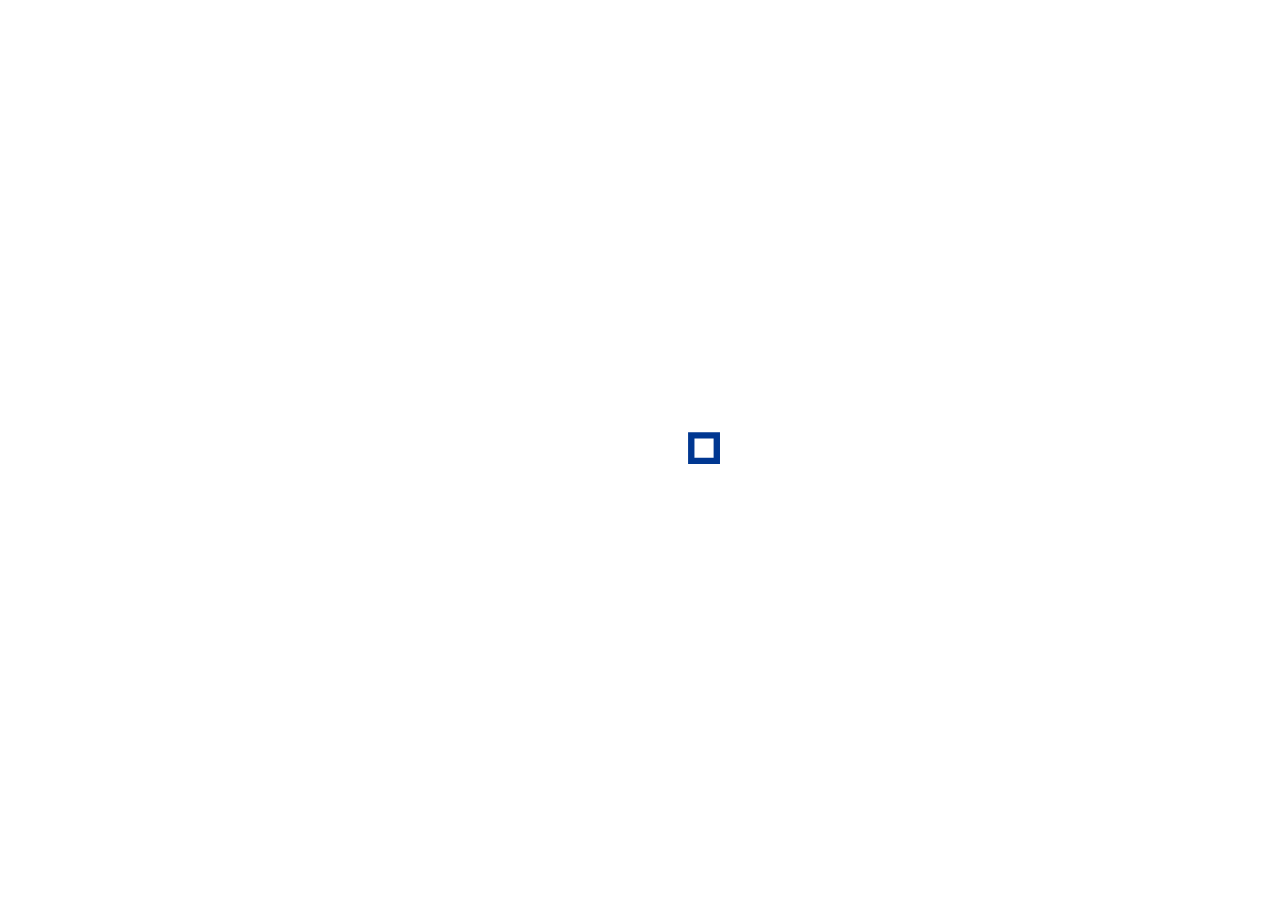
<file: selecteerSpel.html>
<!DOCTYPE html>
<html lang="en" dir="ltr">
  <head>
    <meta charset="utf-8">
    <title>Selecteer Spel</title>
    <link rel="stylesheet" href="css/index.css">
    <link rel="stylesheet" href="css/selecteerSpel.css">
  </head>
  <body>
    <div id="loadingScreen" class="loadingScreen">
      <div class="loadingCon">
        <div class="logoClip">
            <svg xmlns="http://www.w3.org/2000/svg" viewBox="0 0 400.53 80.19"><path id="Path_10" data-name="Path 10" d="M322.94,79.84h79.88V0H322.94Zm16-63.9h47.92V63.86H338.92Z" transform="translate(-2.29 0.35)"/><path id="Path_5" data-name="Path 5" d="M257.92-.35a39.94,39.94,0,1,0,39.94,39.94h0A40,40,0,0,0,257.92-.35Zm0,63.9a24,24,0,1,1,24-24,24,24,0,0,1-24,24Z" transform="translate(-2.29 0.35)"/><path id="Path_6" data-name="Path 6" d="M2.29,79.65H93.72L48-.35Zm27.53-16L48,31.85,66.19,63.67Z" transform="translate(-2.29 0.35)"/><path id="Path_8" data-name="Path 8" d="M125,78.66l28-28,27.95,28,11.3-11.3-28-28,28-27.95L180.92.15,153,28.11l-28-28-11.3,11.3,28,28-28,28Z" transform="translate(-2.29 0.35)"/></svg>
        </div>
        <div class="logoVierkant">
          <svg xmlns="http://www.w3.org/2000/svg" viewBox="0 0 400.53 80.19"><path id="Path_10" data-name="Path 10" d="M322.94,79.84h79.88V0H322.94Zm16-63.9h47.92V63.86H338.92Z" transform="translate(-2.29 0.35)"/></svg>
        </div>
      </div>
    </div>
    <div class="stapTerugWrap geluidje">
      <svg aria-hidden="true" focusable="false" data-prefix="fas" data-icon="chevron-down" class="svg-inline--fa fa-chevron-down fa-w-14" role="img" xmlns="http://www.w3.org/2000/svg" viewBox="0 0 448 512"><path d="M207.029 381.476L12.686 187.132c-9.373-9.373-9.373-24.569 0-33.941l22.667-22.667c9.357-9.357 24.522-9.375 33.901-.04L224 284.505l154.745-154.021c9.379-9.335 24.544-9.317 33.901.04l22.667 22.667c9.373 9.373 9.373 24.569 0 33.941L240.971 381.476c-9.373 9.372-24.569 9.372-33.942 0z"></path></svg>
      <button type="button" name="button" class="terugBtn">Vorige stap</button>
    </div>

    <div class="cutomizeVoortgangWrap">
      <div class="voortgangSlider">
        <div class="voortgangInnerSlider"></div>
      </div>
      <div class="voortgangItems">
        <div class="voortgangItemWrap">
          <div class="voortgangItem" id="voortgangItem1" ></div>
        </div>
        <div class="voortgangItemWrap" >
          <div class="voortgangItem" id="voortgangItem2" ></div>
        </div>
        <div class="voortgangItemWrap" >
          <div class="voortgangItem" id="voortgangItem3" ></div>
        </div>
        <div class="voortgangItemWrap" >
          <div class="voortgangItem" id="voortgangItem4" ></div>
        </div>
      </div>
    </div>

    <section class="gameSlider">
      <h3>Selecteer een game bij jouw bundel!</h3>
      <div  id='games'>
          <button id='terug' class="geluidje"><svg class="sliderSvg" aria-hidden="true" focusable="false" data-prefix="fas" data-icon="angle-left" class="svg-inline--fa fa-angle-left fa-w-8" role="img" xmlns="http://www.w3.org/2000/svg" viewBox="0 0 256 512"><path fill="currentColor" d="M31.7 239l136-136c9.4-9.4 24.6-9.4 33.9 0l22.6 22.6c9.4 9.4 9.4 24.6 0 33.9L127.9 256l96.4 96.4c9.4 9.4 9.4 24.6 0 33.9L201.7 409c-9.4 9.4-24.6 9.4-33.9 0l-136-136c-9.5-9.4-9.5-24.6-.1-34z"></path></svg></button>
          <div class="gamesContainer">
            <div id="gradientLinks">
              <img src="assets/games/game5.png" id="gameLinks">
              <div id="gradientL"></div>
            </div>
              <img src="assets/games/game1.png" id='game'>
            <div id="gradientRechts">
              <img src="assets/games/game2.png" id="gameRechts">
              <div id="gradientR"></div>
            </div>
          </div>
          <button id='vooruit' class="geluidje"><svg class="sliderSvg" aria-hidden="true" focusable="false" data-prefix="fas" data-icon="angle-right" class="svg-inline--fa fa-angle-right fa-w-8" role="img" xmlns="http://www.w3.org/2000/svg" viewBox="0 0 256 512"><path fill="currentColor" d="M224.3 273l-136 136c-9.4 9.4-24.6 9.4-33.9 0l-22.6-22.6c-9.4-9.4-9.4-24.6 0-33.9l96.4-96.4-96.4-96.4c-9.4-9.4-9.4-24.6 0-33.9L54.3 103c9.4-9.4 24.6-9.4 33.9 0l136 136c9.5 9.4 9.5 24.6.1 34z"></path></svg></button>
      </div>
      <div class="gameInfo">

        <p id="gameTitle">The Last Of Us Part 2</p>
        <p id="gameStudio">Naughty Dog</p>

        <div id="infoModal">
          <p id="meerInfo">Meer info</p>
          <svg class="sliderSvg" aria-hidden="true" focusable="false" data-prefix="fas" data-icon="angle-down" class="svg-inline--fa fa-angle-down fa-w-10" role="img" xmlns="http://www.w3.org/2000/svg" viewBox="0 0 320 512"><path fill="currentColor" d="M143 352.3L7 216.3c-9.4-9.4-9.4-24.6 0-33.9l22.6-22.6c9.4-9.4 24.6-9.4 33.9 0l96.4 96.4 96.4-96.4c9.4-9.4 24.6-9.4 33.9 0l22.6 22.6c9.4 9.4 9.4 24.6 0 33.9l-136 136c-9.2 9.4-24.4 9.4-33.8 0z"></path></svg>
        </div>

      </div>
      </section>

      <div id="myModal" class="modal">
        <div class="modal-content">
          <svg id="close" aria-hidden="true" focusable="false" data-prefix="fas" data-icon="times" class="svg-inline--fa fa-times fa-w-11" role="img" xmlns="http://www.w3.org/2000/svg" viewBox="0 0 352 512"><path fill="currentColor" d="M242.72 256l100.07-100.07c12.28-12.28 12.28-32.19 0-44.48l-22.24-22.24c-12.28-12.28-32.19-12.28-44.48 0L176 189.28 75.93 89.21c-12.28-12.28-32.19-12.28-44.48 0L9.21 111.45c-12.28 12.28-12.28 32.19 0 44.48L109.28 256 9.21 356.07c-12.28 12.28-12.28 32.19 0 44.48l22.24 22.24c12.28 12.28 32.2 12.28 44.48 0L176 322.72l100.07 100.07c12.28 12.28 32.2 12.28 44.48 0l22.24-22.24c12.28-12.28 12.28-32.19 0-44.48L242.72 256z"></path></svg>
          <h3 id="gameTitle2">The Last Of Us Part 2</h3>
          <h5 id="gameStudio2">Naughty Dog</h5>
          <p id="gameOmschrijving"></p>
          <img id="game_screen" src="assets/game_screens/thelastofus.jpg">
        </div>
      </div>

      <div class="cutomizeSection" id="cutomizeSection">
        <div class="cutomizeSectionContainer">
          <button type="button" name="button" class="volgendeBtn geluidje">Volgende stap</button>
        </div>
      </div>

    </div>
    <div class="menuWrap">
      <div id="menuContainer" class="menuContainer">
        <div id="menuBg" class="menuBg"></div>
        <div id="menuBgRight"></div>
        <ul>
          <li class="navBtn"><a href="#">FAQ</a></li>
          <li class="navBtn"><a href="#">Hoe werkt het?</a></li>
          <li class="navBtn"><a href="#">Support</a></li>
          <li class="navBtn"><a href="#">Demo's</a></li>
        </ul>
      </div>
      <div id="menuIcon" class="menuIcon">
        <div class="menuIconEl"></div>
        <div class="menuIconEl"></div>
        <div class="menuIconEl"></div>
      </div>
      <div class="menuItems"></div>
    </div>
    <script src="js/index.js"></script>
    <script src="js/selecteerSpel.js"></script>
  </body>
</html>
</file>
<file: css/index.css>
@import url('https://fonts.googleapis.com/css2?family=Montserrat:wght@100;300;400;700;900&display=swap');

*{
  padding: 0;
  margin: 0;
  font-family: 'Montserrat', sans-serif;
}

html, body{
  width: 100%;
  height: 100%;
}

.keuzeMenuWrap{
  width: 100%;
  height: 100%;
  display: flex;
  flex-direction: row;
  overflow: hidden;
}

.keuzeMenu{
  width: 100%;
  height: 100%;
  position: absolute;
}


.keuzeEen{
  overflow: hidden;
  background: #246;
  display: flex;
  justify-content: center;
  align-items: center;

}

.keuzeEenAchtergrond{
  position: relative;
  width: 100%;
  height: 100%;
  background: radial-gradient(#fff, #777);
}

#keuzeEen, #keuzeTwee, #keuzeDrie{
  perspective: 50px;
}

#keuzeEenItem{
  position: absolute;
  width: 40em;
  height: 40em;
  background-image: url('../assets/Console.png');
  background-size: contain;
  background-position: center;
  background-repeat: no-repeat;
  transition: 0.3s ease;
}

.keuzeTwee{
  display: flex;
  align-items: center;
  justify-content: flex-end;
  overflow: hidden;
  background: #896;
  clip-path: polygon(80% 0, 100% 0, 100% 100%, 60% 100%);
  transition: 0.3s ease;
}

.keuzeTweeAchtergrond{
  position: relative;
  right: -30%;
  width: 100%;
  height: 100%;
  background: radial-gradient(#003791, #011638);
}

#keuzeTweeItem{
  position: absolute;
  width: 30em;
  height: 30em;
  background-image: url('../assets/Game.png');
  background-size: contain;
  background-position: center;
  background-repeat: no-repeat;
  transition: 0.3s ease;
}

.keuzeDrie{
  display: flex;
  align-items: center;
  justify-content: flex-start;
  overflow: hidden;
  background: #967;
  clip-path: polygon(0 0, 40% 0, 20% 100%, 0% 100%);
  transition: 0.3s ease;
}

.keuzeDrieAchtergrond{
  position: relative;
  left: -30%;
  width: 100%;
  height: 100%;
  background: radial-gradient(#37de9c, #0c3525);
}

#keuzeDrieItem{
  position: absolute;
  width: 30em;
  height: 30em;
  background-image: url('../assets/GameC.png');
  background-size: contain;
  background-position: center;
  background-repeat: no-repeat;
  transition: 0.3s ease;
}

.keuzeOverlay{
  display: flex;
  flex-direction: column;
  align-items: center;
  justify-content: center;
  position: absolute;
  width: 100%;
  height: 100%;
  background: rgba(0,0,0,0);
  transition: 0.3s ease;
  text-align: center;
}

.keuzeOverlay:hover{
  background: rgba(0,0,0,0.5);
  transition: 0.3s ease;
}

.keuzeOverlay h1{
  color: #fff;
}

.keuzeOverlay p{
  color: #fff;
}

.keuzeOverlay button{
  margin-top: 2em;
  border: 0.2em solid #fff;
  padding: 0.5em 1em;
  font-size: 1em;
  font-weight: bold;
  color: #fff;
  border-radius: 0.2em;
  background: none;
  transition: 0.2s ease;
}


.keuzeOverlay button:hover{
  cursor: pointer;
  transform: skewX(-15deg) scale(1.1);
}

.keuzeTekst{
  transform: translateY(15px);
  opacity: 0;
  transition: 0.2s ease;
}

#keuzeTekst3{
  position: absolute;
  left: 12%;
  align-self: flex-start;
  text-align: left;
}

#keuzeTekst2{
  position: absolute;
  right: 12%;
  align-self: flex-end;
  text-align: right;
}

#menuBgRight{
  display: none;
  position: fixed;
  top: 0;
  left: 0;
  width: 100%;
  height: 100%;
  background: rgba(0, 0, 0, 0.5);
}

.keuzeOverlay:hover .keuzeTekst{
  transform: translateY(0);
  opacity: 1;
  transition: 0.3s ease;
  transition-delay: 0.1s;
}

.messageWrap{
  position: fixed;
  width: 100%;
  top: 0;
  display: flex;
  justify-content: center;
  box-sizing: border-box;
}

.messageWrap h1{
  position: absolute;
  top: 1em;
  color: #fff;
}

.menuWrap{
  position: absolute;
  bottom: 2em;
  left: 2em;
  box-sizing: border-box;
}

.menuWrap .menuIcon{
  width: 5em;
  height: 5em;
  background: #fff;
  border-radius: 4em;
  display: flex;
  justify-content: center;
  flex-direction: column;
  align-items: center;
  transition: 0.3s ease;
  transform: scale(0.8);
  cursor: pointer;
}

.menuIconEl{
  position: relative;
  background: #000;
  width: 2.5em;
  height: 0.4em;
  border-radius: 0.1em;
  transition: 0.3s ease;
}

.menuIcon .menuIconEl:nth-child(1){
  top: 1.2em;
}

.menuIcon .menuIconEl:nth-child(3){
  bottom: 1.2em;
}


.menuWrap .menuOpen .menuIconEl:nth-child(1) {
  transform: rotate(225deg);
  transition: 0.3s ease;
  top: 0.2em;
}

.menuWrap .menuOpen .menuIconEl:nth-child(3) {
  transform: rotate(-225deg);
  bottom:  0.2em;
  transition: 0.3s ease;
}

.menuWrap .menuOpen .menuIconEl:nth-child(2) {
  display: none;
}

.menuContainer{
  display: flex;
  align-items: center;
  position: fixed;
  top: 0;
  left: 0;
  transition: 0.3s ease;
}

.menuContainer ul{
  display: none;
  transition: 0.5s ease;
}

.menuOpenen ul{
  position: absolute;
  left: 4em;
  display: flex;
  flex-direction: column;
  list-style: none;
  opacity: 0;
  animation: slideIn 0.3s ease forwards;
  animation-delay: 0.5s;
  z-index: 82;
}

@keyframes slideIn {
  0%{
    transform: translateX(-50px);
    opacity: 0;
  }
  100%{
    transform: translateX(0);
    opacity: 1;
  }
}

.menuOpenen ul li{
  padding: 1em 0;
  text-decoration: none;
  color: #222;
}

.menuOpenen ul li a{
  font-size: 2em;
  text-decoration: none;
  color: #222;
  transition: 0.3s ease;
}

.menuOpenen ul li:hover a{
  margin-left: 1em;
  transition: 0.3s ease;
}

.menuOpenen ul li a::after{
  content: "";
  left: 0;
  position: absolute;
  width: 0.2em;
  height: 1.3em;
  background: #003791;
  opacity: 0;
}

.menuOpenen ul li:hover a::after{
  opacity: 1;
  transition: 0.1s ease;
}

.menuOpenen{
  width: 100%;
  height: 100%;
  transition: 0.3s ease;
}

.menuBg{
  width: 100%;
  height: 100%;
  background: #fff;
  transform: translateX(-100vw);
  clip-path: polygon(0 0, 20% 0, 40% 100%, 0% 100%);
  z-index: 80;
  transition: 0.5s ease;
}

.menuOpenen .menuBg{
  transform: translateX(0);
  top: 0;
  left: 0;
  transition: 0.5s ease;
}

.loadingScreen{
  position: fixed;
  width: 100%;
  height: 100%;
  background: #fff;
  z-index: 100;
  display: flex;
  justify-content: center;
  align-items: center;
}

.loadingVerdwijnen{
  animation: loading 0.5s ease forwards;
  animation-delay: 2s;
}

@keyframes loading {
  0%{
    transform: translateY(0);
  }
  100%{
    transform: translateY(-100vh);
  }
}

.loadingCon {
  display: flex;
  justify-content: center;
  align-items: center;
}

.loadingCon svg{
  fill: #003791;
}

.loadingCon .logoClip{
  position: absolute;
  width: 10em;
  clip-path: polygon(0 0, 0% 0, 0% 100%, 0% 100%);
  animation: clipLoper 2s ease infinite;
}

@keyframes clipLoper {
  0%{

  }
  20%{
  }
  25%{
    clip-path: polygon(0 0, 0% 0, 0% 100%, 0% 100%);
  }
  45%{
    clip-path: polygon(0 0, 100% 0, 100% 100%, 0% 100%);
  }
  80%{
    clip-path: polygon(0 0, 100% 0, 100% 100%, 0% 100%);
    opacity: 1;
  }
  100%{
    clip-path: polygon(0 0, 0% 0, 0% 100%, 0% 100%);
    opacity: 0;
  }
}

.loadingCon .logoVierkant{

  position: absolute;
  width: 10em;
}

.loadingCon .logoVierkant svg{
  position: relative;
  //left: -10em;
  //transform: translateX(-100px);
  animation: vierkantLoper 2s ease infinite;
}

@keyframes vierkantLoper {
  0%{
    left: -10em;
    transform: translateY(50px);
    opacity: 0;
  }
  20%{
    left: -10em;
    transform: translateY(0);
    opacity: 1;
  }
  25%{
    left: -10em;
    transform: translateY(0);
  }
  45%{
    left: 0em;
  }
  80%{
    left: 0em;
    opacity: 1;
  }
  100%{
    left: -10em;
    transform: translateY(0);
    opacity: 0;
  }
}

.loadingCon:hover .logoClip{
  width: 10em;
  clip-path: polygon(0 0, 100% 0, 100% 100%, 0% 100%);
  transition: 0.5s;
  transition-delay: 0.01s;
}

.loadingCon:hover .logoVierkant svg{
  left: 0em;
  transition: 0.5s;
}

.loadingCon .logoClip svg{
  width: 10em;
}
</file>
<file: css/confirmatie.css>
.confirmatieWrap{
  display: flex;
  flex-direction: row;
  width: 100%;
  height: 100%;
  background-size: 6em;
  background-position: center;
  background-repeat: no-repeat;
  background-image: url('../assets/pslogo.svg');
}

.cutomizeVoortgangWrap{
  position: absolute;
  top: 1em;
  display: flex;
  justify-content: center;
  align-items: center;
  width: 100%;
  height: auto;
  z-index: 3;
}

.voortgangSlider{
  position: absolute;
  width: 45vw;
  height: 0.25em;
  background: #eee;
  border-radius: 100px;
  display: flex;
  justify-content: flex-start;
}

.voortgangInnerSlider{
  width: 0%;
  height: 100%;
  background: #003791;
  animation: silderFade 1s ease forwards;
  animation-delay: 2.5s;
}

@keyframes silderFade {
  0%{
    width: 66.66%;
  }
  100%{
    width: 100%;
  }
}

.voortgangItems{
  z-index: 1;
  width: 45vw;
  display: flex;
  justify-content: space-between;
  flex-direction: row;
}

.voortgangItemWrap{
  width: 4em;
  height: 4em;
  box-sizing: border-box;
  padding: 0.5em;
  border-radius: 100%;
  background: #fff;

}

.voortgangItemWrap:nth-child(4){
  background: #eee;
}

.voortgangItem{
  display: flex;
  justify-content: center;
  align-items: center;
  width: 100%;
  height: 100%;
  border-radius: 100%;
  background: #eee;
}

#voortgangItem1{
  background: #003791;
}

#voortgangItem2{
  background: #003791;
}

#voortgangItem3{
  background: #003791;
}

#voortgangItem4{
  background: #003791;
}

.voortgangItem::after{
  content: "";
  font-size: 1.5em;
  font-weight: bolder;
  color: #fff;
}

#voortgangItem1::after{
  content: "1";

}

#voortgangItem2::after{
  content: "2";

}

#voortgangItem3::after{
  content: "3";

}

#voortgangItem4::after{
  content: "4";

}

.stapTerugWrap{
  position: fixed;
  top: 2em;
  left: 2em;
  display: flex;
  align-items: center;
  flex-direction: row;
  z-index: 7;
  cursor: pointer;
}

.stapTerugWrap svg{
  width: 1.5em;
  height: 1.5em;
  transform: rotate(90deg);
  fill: #222;
}

.stapTerugWrap button{
  border: none;
  padding: 0.5em 1em;
  font-size: 1em;
  font-weight: bold;
  color: #222;
  border-radius: 0.2em;
  background: none;
  transition: 0.2s ease;
  cursor: pointer;
}

.stapTerugWrap:hover button{
  margin-left: 0.5em;
  transition: 0.2s ease;

}

.menuWrap .menuIcon{
  background: #222;
}

.menuIconEl {
  background: #fff;
}


.confirmatieGekozen{
  clip-path: polygon(10% 0, 100% 0, 100% 100%, 0% 100%);
  background: #eee;
  width: 40vw;
  height: 100%;
  position: absolute;
  right: 0;
  transition: 0.3s ease;
  box-sizing: border-box;
  padding: 2em;
  display: flex;
  justify-content: center;
}

.confirmatieGekozenCont{
  display: flex;
  flex-direction: column;
  align-items: flex-start;
  justify-content: space-between;
  margin-top: 6em;
  height: 25em;
}

.confirmatieGekozenCont .winkelW{
  margin-bottom: 2em;
}

.gekozenItemWrap{
  display: flex;
  flex-direction: row;
  align-items: center;
}

.gekozenItemImg{
  width: 6em;
  height: 6em;
  margin-right: 2em;
  background-size: contain;
  background-position: center;
  background-repeat: no-repeat;
}

#gekozenItem1 .gekozenItemImg{
  background-image: url('../assets/ConsoleBlank.png');
}

#gekozenItem2 .gekozenItemImg{
  background-image: url('../assets/ControllerBlank2.png');
}

#gekozenItem3 .gekozenItemImg{
  background-image: url('../assets/Game.png');
}

.betalenWrap{
  display: flex;
  flex-direction: row;
  align-items: center;
  position: absolute;
  bottom: 2em;
  right: 2em;
}

.betalenWrap p{
  font-weight: bolder;
  margin-right: 1em;
}

.betalenWrap p span{
  font-weight: normal;
  font-size: 0.9em;
}

.betalenWrap .volgendeBtn{
  border: 0.2em solid #222;
  padding: 0.5em 1em;
  font-size: 1em;
  font-weight: bold;
  color: #fff;
  border-radius: 0.2em;
  background: #222;
  transition: 0.2s ease;
}


.betalenWrap .volgendeBtn:hover{
  cursor: pointer;
  transform: skewX(-15deg) scale(1.1);
}

.confirmatieForm{
  width: 50vw;
  height: 100%;
  box-sizing: border-box;
  padding: 2em;
}

form{
  margin-top: 6em;
  white-space: wrap;
}

form p {
  margin-bottom: 4em;
}

form h3{
  font-size: 0.9em;
}

form .input1{
  margin-bottom: 0.5em;
  display: flex;
  flex-direction: row;
  align-items: center;
}

form .input1 h3{
  margin-right: 1em;
}

form .input1:nth-child(2) label{
  margin-right: 1em;
}

form .input1:nth-child(3) input{
  width: 25vw;
}

form .input1:nth-child(4) input{
  width: 30vw;
}

form .input1:nth-child(5) input{
  width: 20vw;
}

form .input1:nth-child(6) input{
  width: 5vw;
}

form .input1:nth-child(7) input{
  width: 10vw;
}

form .input1 input{
  padding: 0.5em;
}

form .input2{
  margin-bottom: 0.5em;
  display: flex;
  flex-direction: row;
  align-items: center;
}

form .input2 h3{
  margin-right: 1em;
}

form .input2 input{
  padding: 0.5em;
}

form .input2 select{
  padding: 0.5em;
}

form .input2:nth-child(1) input{
  width: 30vw;
}

form .input2:nth-child(2) input{
  width: 20vw;
}

form .contactInfo{
  margin-top: 4em;
}

form .betalingsMethode{
  margin-top: 4em;
}
</file>
<file: css/console.css>
.cutomizeWrap{
  width: 100%;
  height: 100%;
  display: flex;
  flex-direction: row;
  overflow: hidden;
  position: absolute;
}

.cutomizePreview{
  width: 100%;
  height: 100%;
  position: absolute;
  display: flex;
  justify-content: flex-start;
  align-items: center;
  clip-path: polygon(0 0, 30% 0, 50% 100%, 0% 100%);
  transition: 0.3s ease;
  z-index: 5;
}

#cutomizePreview{
  perspective: 50px;
}

.cutomizePreviewAchtergrond{
  width: 100%;
  height: 100%;
  background: radial-gradient(#003791, #011638);
}

#cutomizePreviewItem{
  display: flex;
  justify-content: center;
  align-items: center;
  position: absolute;
  left: 5%;
  width: 30em;
  height: 30em;
  transform: scale(1);
  transition: 0.2s ease;
}

.previewItemImg{
  position: absolute;
  width: 30em;
  height: 30em;
  background-image: url('../assets/ConsoleBlank.png');
  background-size: contain;
  background-position: center;
  background-repeat: no-repeat;
}

.previewItemLaag1{
  position: absolute;
  padding-bottom: 0.8em;
  width: 23.7em;
  height: 23.7em;
  mix-blend-mode: color-burn;
  fill: none;
  transition: 0.2s ease;
}

.previewItemLaag2{
  position: absolute;
  padding-top: 3.6em;
  padding-left: 0.16em;
  width: 20em;
  height: 20em;
  mix-blend-mode: color-burn;
  fill: none;
  transition: 0.2s ease;
}

.previewItemLaag3{
  position: absolute;
  padding-bottom: 0.95em;
  width: 10.4em;
  height: 10.4em;
  mix-blend-mode: color-burn;
  fill: none;
  transition: 0.2s ease;
}

.previewItemLaag4{
  position: absolute;
  padding-bottom: 7.4em;
  padding-left: 0.5em;
  width: 19.3em;
  height: 19.3em;
  mix-blend-mode: color-burn;
  fill: none;
  transition: 0.2s ease;
}

.cutomizeSection{
  width: 100%;
  height: 100%;
  position: absolute;
  transition: 0.3s ease;
  box-sizing: border-box;
  padding: 2em;
  display: flex;
  justify-content: flex-end;
}

.cutomizeSectionContainer{
  display: flex;
  flex-direction: column;
  align-items: flex-end;
}

#cutomizeSection{

}

.cutomizeVoortgangWrap{
  display: flex;
  align-items: center;
  position: relative;
  width: 45vw;
  height: auto;
}

.voortgangSlider{
  position: absolute;
  width: 45vw;
  height: 0.25em;
  background: #eee;
  border-radius: 100px;
  display: flex;
  justify-content: flex-start;
}

.voortgangInnerSlider{
  width: 0%;
  height: 100%;
  background: #003791;
  animation: silderFade 1s ease forwards;
  animation-delay: 2.5s;
}

@keyframes silderFade {
  0%{
    width: 0%;
  }
  100%{
    width: 33.33%;
  }
}

.voortgangItems{
  z-index: 1;
  width: 100%;
  display: flex;
  justify-content: space-between;
  flex-direction: row;
}

.voortgangItemWrap{
  width: 4em;
  height: 4em;
  box-sizing: border-box;
  padding: 0.5em;
  border-radius: 100%;
  background: #fff;

}

.voortgangItem{
  display: flex;
  justify-content: center;
  align-items: center;
  width: 100%;
  height: 100%;
  border-radius: 100%;
  background: #eee;
}

#voortgangItem1{
  background: #003791;
}

.voortgangItem::after{
  content: "";
  font-size: 1.5em;
  font-weight: bolder;
  color: #fff;
}

#voortgangItem1::after{
  content: "1";

}

#voortgangItem2::after{
  content: "2";

}

#voortgangItem3::after{
  content: "3";

}

#voortgangItem4::after{
  content: "4";

}

.cutomizeSectionContainer h1{
  font-weight: bolder;
  margin-top: 1em;
}

.cutomizeSectionContainer p{
  margin-top: 0.5em;
  margin-bottom: 1em;
}

.custVlakWrap{
  margin-top: 2em;
  width: 100%;
}

.custVlakHead{
  display: flex;
  justify-content: flex-start;
  flex-direction: row;
  padding-bottom: 1em;
  cursor: pointer;
  user-select: none;
}

.custVlakHead h2{
  transition: 0.2s ease;
}

.custVlakHead:hover h2{
  margin-left: 0.5em;
  transition: 0.2s ease;
}

.custVlakHead svg{
  position: absolute;
  width: 2em;
  height: 2em;
  right: 2em;
  transform: rotate(-180deg) scale(0.8);
  transition: 0.3s ease;
}

.kleurSelected{
  width: 2em;
  height: 2em;
  background: #eee;
  margin-right: 1em;
  box-sizing: border-box;
  transition: 0.2s ease;
}

.HeadActive svg {
  transform: rotate(0deg) scale(0.8);
  transition: 0.3s ease;
}

.custVlakBody{
  overflow: hidden;
  width: 45vw;
  display: flex;
  flex-wrap: wrap;
  flex-direction: row;
  height: 0px;
  border-bottom: 0.25em solid #222;
  transition: 0.2s ease;
}

.custVlakBody .custKleuren{
  width: 4em;
  height: 4em;
  background: #455;
  margin-bottom: 1em;
  margin-right: 1em;
  cursor: pointer;
  transition: 0.1s ease;
}

.custKleuren:hover{
  transform: scale(0.9);
  transition: 0.2s ease;
}

.isKleurVakActive{
  position: relative;
}

.isKleurVakActive::after{
  position: absolute;
  content: ' ';
  width: 4em;
  height: 4em;
  border: 0.5em solid #444;
  box-sizing: border-box;
  mix-blend-mode: hard-light;
}

.volgendeBtn{
  position: absolute;
  margin-top: 2em;
  border: 0.2em solid #222;
  padding: 0.5em 1em;
  font-size: 1em;
  font-weight: bold;
  color: #fff;
  border-radius: 0.2em;
  background: #222;
  bottom: 2em;
  transition: 0.2s ease;
}


.volgendeBtn:hover{
  cursor: pointer;
  transform: skewX(-15deg) scale(1.1);
}

.stapTerugWrap{
  position: fixed;
  top: 2em;
  left: 2em;
  display: flex;
  align-items: center;
  flex-direction: row;
  z-index: 7;
  cursor: pointer;
}

.stapTerugWrap svg{
  width: 1.5em;
  height: 1.5em;
  transform: rotate(90deg);
}

.stapTerugWrap button{
  border: none;
  padding: 0.5em 1em;
  font-size: 1em;
  font-weight: bold;
  color: #fff;
  border-radius: 0.2em;
  background: none;
  transition: 0.2s ease;
  cursor: pointer;
}

.stapTerugWrap:hover button{
  margin-left: 0.5em;
  transition: 0.2s ease;

}
</file>
<file: css/controller.css>
.cutomizeWrap{
  width: 100%;
  height: 100%;
  display: flex;
  flex-direction: row;
  overflow: hidden;
}

.cutomizePreview{
  width: 100%;
  height: 100%;
  position: absolute;
  display: flex;
  justify-content: flex-start;
  align-items: center;
  clip-path: polygon(0 0, 30% 0, 50% 100%, 0% 100%);
  transition: 0.3s ease;
  z-index: 5;
}

#cutomizePreview{
  perspective: 50px;
}

.cutomizePreviewAchtergrond{
  width: 100%;
  height: 100%;
  background: radial-gradient(#003791, #011638);
}

#cutomizePreviewItem{
  display: flex;
  justify-content: center;
  align-items: center;
  position: absolute;
  left: 5%;
  width: 30em;
  height: 30em;
  transform: scale(1);
  transition: 0.2s ease;
}

.previewItemImg{
  position: absolute;
  width: 30em;
  height: 30em;
  background-image: url('../assets/ControllerBlank2.png');
  background-size: contain;
  background-position: center;
  background-repeat: no-repeat;
}

.previewItemLaag1{
  position: absolute;
  padding-bottom: 0.8em;
  width: 23.7em;
  height: 23.7em;
  mix-blend-mode: color-burn;
  fill: none;
  transition: 0.2s ease;
}

.previewItemLaag2{
  position: absolute;
  padding-top: 3.6em;
  padding-left: 0.16em;
  width: 20em;
  height: 20em;
  mix-blend-mode: color-burn;
  fill: none;
  transition: 0.2s ease;
}

.previewItemLaag3{
  position: absolute;
  padding-bottom: 0.95em;
  width: 10.4em;
  height: 10.4em;
  mix-blend-mode: color-burn;
  fill: none;
  transition: 0.2s ease;
}

.previewItemLaag4{
  position: absolute;
  padding-bottom: 7.4em;
  padding-left: 0.5em;
  width: 19.3em;
  height: 19.3em;
  mix-blend-mode: color-burn;
  fill: none;
  transition: 0.2s ease;
}

.cutomizeSection{
  width: 100%;
  height: 100%;
  position: absolute;
  transition: 0.3s ease;
  box-sizing: border-box;
  padding: 2em;
  display: flex;
  justify-content: flex-end;
}

.cutomizeSectionContainer{
  display: flex;
  flex-direction: column;
  align-items: flex-end;
}

#cutomizeSection{

}

.cutomizeVoortgangWrap{
  display: flex;
  align-items: center;
  position: relative;
  width: 45vw;
  height: auto;
}

.voortgangSlider{
  position: absolute;
  width: 45vw;
  height: 0.25em;
  background: #eee;
  border-radius: 100px;
  display: flex;
  justify-content: flex-start;
}

.voortgangInnerSlider{
  width: 0%;
  height: 100%;
  background: #003791;
  animation: silderFade 1s ease forwards;
  animation-delay: 2.5s;
}

@keyframes silderFade {
  0%{
    width: 0%;
  }
  100%{
    width: 33.33%;
  }
}

.voortgangItems{
  z-index: 1;
  width: 100%;
  display: flex;
  justify-content: space-between;
  flex-direction: row;
}

.voortgangItemWrap{
  width: 4em;
  height: 4em;
  box-sizing: border-box;
  padding: 0.5em;
  border-radius: 100%;
  background: #fff;

}

.voortgangItem{
  display: flex;
  justify-content: center;
  align-items: center;
  width: 100%;
  height: 100%;
  border-radius: 100%;
  background: #eee;
}

#voortgangItem1{
  background: #003791;
}

.voortgangItem::after{
  content: "";
  font-size: 1.5em;
  font-weight: bolder;
  color: #fff;
}

#voortgangItem1::after{
  content: "1";

}

#voortgangItem2::after{
  content: "2";

}

#voortgangItem3::after{
  content: "3";

}

#voortgangItem4::after{
  content: "4";

}

.cutomizeSectionContainer h1{
  font-weight: bolder;
  margin-top: 1em;
}

.cutomizeSectionContainer p{
  margin-top: 0.5em;
  margin-bottom: 1em;
}

.custVlakWrap{
  margin-top: 2em;
  width: 100%;
}

.custVlakHead{
  display: flex;
  justify-content: flex-start;
  flex-direction: row;
  padding-bottom: 1em;
  cursor: pointer;
  user-select: none;
}

.custVlakHead h2{
  transition: 0.2s ease;
}

.custVlakHead:hover h2{
  margin-left: 0.5em;
  transition: 0.2s ease;
}

.custVlakHead svg{
  position: absolute;
  width: 2em;
  height: 2em;
  right: 2em;
  transform: rotate(-180deg) scale(0.8);
  transition: 0.3s ease;
}

.kleurSelected{
  width: 2em;
  height: 2em;
  background: #eee;
  margin-right: 1em;
  box-sizing: border-box;
  transition: 0.2s ease;
}

.HeadActive svg {
  transform: rotate(0deg) scale(0.8);
  transition: 0.3s ease;
}

.custVlakBody{
  overflow: hidden;
  width: 45vw;
  display: flex;
  flex-wrap: wrap;
  flex-direction: row;
  height: 0px;
  border-bottom: 0.25em solid #222;
  transition: 0.2s ease;
}

.custVlakBody .custKleuren{
  width: 4em;
  height: 4em;
  background: #455;
  margin-bottom: 1em;
  margin-right: 1em;
  cursor: pointer;
  transition: 0.1s ease;
}

.custKleuren:hover{
  transform: scale(0.9);
  transition: 0.2s ease;
}

.isKleurVakActive{
  position: relative;
}

.isKleurVakActive::after{
  position: absolute;
  content: ' ';
  width: 4em;
  height: 4em;
  border: 0.5em solid #444;
  box-sizing: border-box;
  mix-blend-mode: hard-light;
}

.volgendeBtn{
  position: absolute;
  margin-top: 2em;
  border: 0.2em solid #222;
  padding: 0.5em 1em;
  font-size: 1em;
  font-weight: bold;
  color: #fff;
  border-radius: 0.2em;
  background: #222;
  bottom: 2em;
  transition: 0.2s ease;
}


.volgendeBtn:hover{
  cursor: pointer;
  transform: skewX(-15deg) scale(1.1);
}

.stapTerugWrap{
  position: fixed;
  top: 2em;
  left: 2em;
  display: flex;
  align-items: center;
  flex-direction: row;
  z-index: 7;
  cursor: pointer;
}

.stapTerugWrap svg{
  width: 1.5em;
  height: 1.5em;
  transform: rotate(90deg);
}

.stapTerugWrap button{
  border: none;
  padding: 0.5em 1em;
  font-size: 1em;
  font-weight: bold;
  color: #fff;
  border-radius: 0.2em;
  background: none;
  transition: 0.2s ease;
  cursor: pointer;
}

.stapTerugWrap:hover button{
  margin-left: 0.5em;
  transition: 0.2s ease;

}
</file>
<file: css/selecteerSpel.css>
.menuWrap .menuIcon{
    background: #222222;
  }

  .menuIconEl {
      background: #fff;
  }
.confirmatieWrap{
    width: 100%;
    height: 100%;
    background: #222;
  }

  .cutomizeVoortgangWrap{
    position: absolute;
    top: 1em;
    display: flex;
    justify-content: center;
    align-items: center;
    width: 100%;
    height: auto;
    z-index: 3;
  }

  .voortgangSlider{
    position: absolute;
    width: 45vw;
    height: 0.25em;
    background: #eee;
    border-radius: 100px;
    display: flex;
    justify-content: flex-start;
  }

  .voortgangInnerSlider{
    width: 0%;
    height: 100%;
    background: #003791;
    animation: silderFade 1s ease forwards;
    animation-delay: 2.5s;
  }

  @keyframes silderFade {
    0%{
      width: 66.66%;
    }
    100%{
      width: 100%;
    }
  }

  .voortgangItems{
    z-index: 1;
    width: 45vw;
    display: flex;
    justify-content: space-between;
    flex-direction: row;
  }

  .voortgangItemWrap{
    width: 4em;
    height: 4em;
    box-sizing: border-box;
    padding: 0.5em;
    border-radius: 100%;
    background: #fff;

  }

  .voortgangItem{
    display: flex;
    justify-content: center;
    align-items: center;
    width: 100%;
    height: 100%;
    border-radius: 100%;
    background: #eee;
  }

  #voortgangItem1{
    background: #003791;
  }

  #voortgangItem2{
    background: #003791;
  }

  #voortgangItem3{
    background: #003791;
  }

  .voortgangItem::after{
    content: "";
    font-size: 1.5em;
    font-weight: bolder;
    color: #fff;
  }

  #voortgangItem1::after{
    content: "1";

  }

  #voortgangItem2::after{
    content: "2";

  }

  #voortgangItem3::after{
    content: "3";

  }

  #voortgangItem4::after{
    content: "4";

  }

  .volgendeBtn{
    position: absolute;
    margin-top: 2em;
    border: 0.2em solid #222;
    padding: 0.5em 1em;
    font-size: 1em;
    font-weight: bold;
    color: #fff;
    border-radius: 0.2em;
    background: #222;
    bottom: 2em;
    right: 2em;
    transition: 0.2s ease;
  }


  .volgendeBtn:hover{
    cursor: pointer;
    transform: skewX(-15deg) scale(1.1);
  }

  .stapTerugWrap{
    position: fixed;
    top: 2em;
    left: 2em;
    display: flex;
    align-items: center;
    flex-direction: row;
    z-index: 7;
    cursor: pointer;
  }

  .stapTerugWrap svg{
    width: 1.5em;
    height: 1.5em;
    transform: rotate(90deg);
    fill: #222;
  }

  .stapTerugWrap button{
    border: none;
    padding: 0.5em 1em;
    font-size: 1em;
    font-weight: bold;
    color: #222;
    border-radius: 0.2em;
    background: none;
    transition: 0.2s ease;
    cursor: pointer;
  }

.stapTerugWrap:hover button{
    margin-left: 0.5em;
    transition: 0.2s ease;

}

.gamesContainer {
    display:flex;
    justify-content: space-around;
    align-items: center;
    width: 50%;
}

.gameSlider {
  padding-top: 6em;
  box-sizing: border-box;
  height: 100%;
  display: flex;
  justify-content: center;
  align-items: center;
  flex-direction: column;
}

.gameSlider h3{
  position: fixed;
  top: 6em;
  text-align: center;
}

.gameSlider p{
    text-align: center;
    padding: 15px;
    font-size: 0.9em;
}

.gameInfo p{
    text-align: center;
    padding: 0px;
    font-size: 0.9em;
}

#gameTitle {
    font-weight: bold;
}

#gameStudio {
    font-size: 0.9em;
}

#meerInfo {
    margin-top: 15px;
    font-size: 0.8em;
}

#games {
    display:flex;
    justify-content: space-around;
    align-items: center;
}

#gameLinks, #gameRechts {
    max-width:20em;
}

#game {
    max-width:40em;
}

 button#terug, button#vooruit {
    height: 48px;
    width: 48px;
    border-radius: 50%;
    z-index: 10;
    border: none;
    background: #222;
    color: #fff;
    cursor: pointer;
}

.sliderSvg {
    width: 28px;
    height: 28px;
    display: block;
    margin: auto;
}

p {
	text-align: center;
}

#gradientLinks, #gradientRechts {
    position: relative;
}

#gradientL {
    position: absolute;
    top: 50%;
    left: 50%;
    transform: translate(-50%, -50%);
    background-image: linear-gradient(to right, #fff, transparent);
    height: 100%;
    width: 80%;
}

#gradientR {
    position: absolute;
    top: 50%;
    left: 50%;
    transform: translate(-50%, -50%);
    background-image: linear-gradient(to left, #fff, transparent);
    height: 100%;
    width: 80%;
}

/* The Modal (background) */
.modal {
    display: none; /* Hidden by default */
    position: fixed; /* Stay in place */
    z-index: 1001; /* Sit on top */
    left: 0;
    top: 0;
    width: 100%; /* Full width */
    height: 100%; /* Full height */
    overflow: auto; /* Enable scroll if needed */
    background-color: rgb(0,0,0); /* Fallback color */
    background-color: rgba(0,0,0,0.4); /* Black w/ opacity */
  }

  /* Modal Content/Box */
  .modal-content {
    background-color: #fefefe;
    margin: 60px auto; /* 15% from the top and centered */
    padding: 2em;
    border-radius: 0.25em;
    width: 60%;
    box-sizing: border-box;
    /* Could be more or less, depending on screen size */
  }

  .modal-content p {
    text-align: left;
    padding: 10px 0px;
  }

  #close {
    color: #aaa;
    float: right;
    width: 1.5em;
    height: 1.5em;
  }

  #close:hover,
  #close:focus {
    color: black;
    text-decoration: none;
    cursor: pointer;
  }

#infoModal {
    cursor: pointer;
}

#game_screen {
    width: 50%;
    height: auto;
    border-radius: 0.25em;
    display: block;
    margin: 20px auto;
}
</file>
